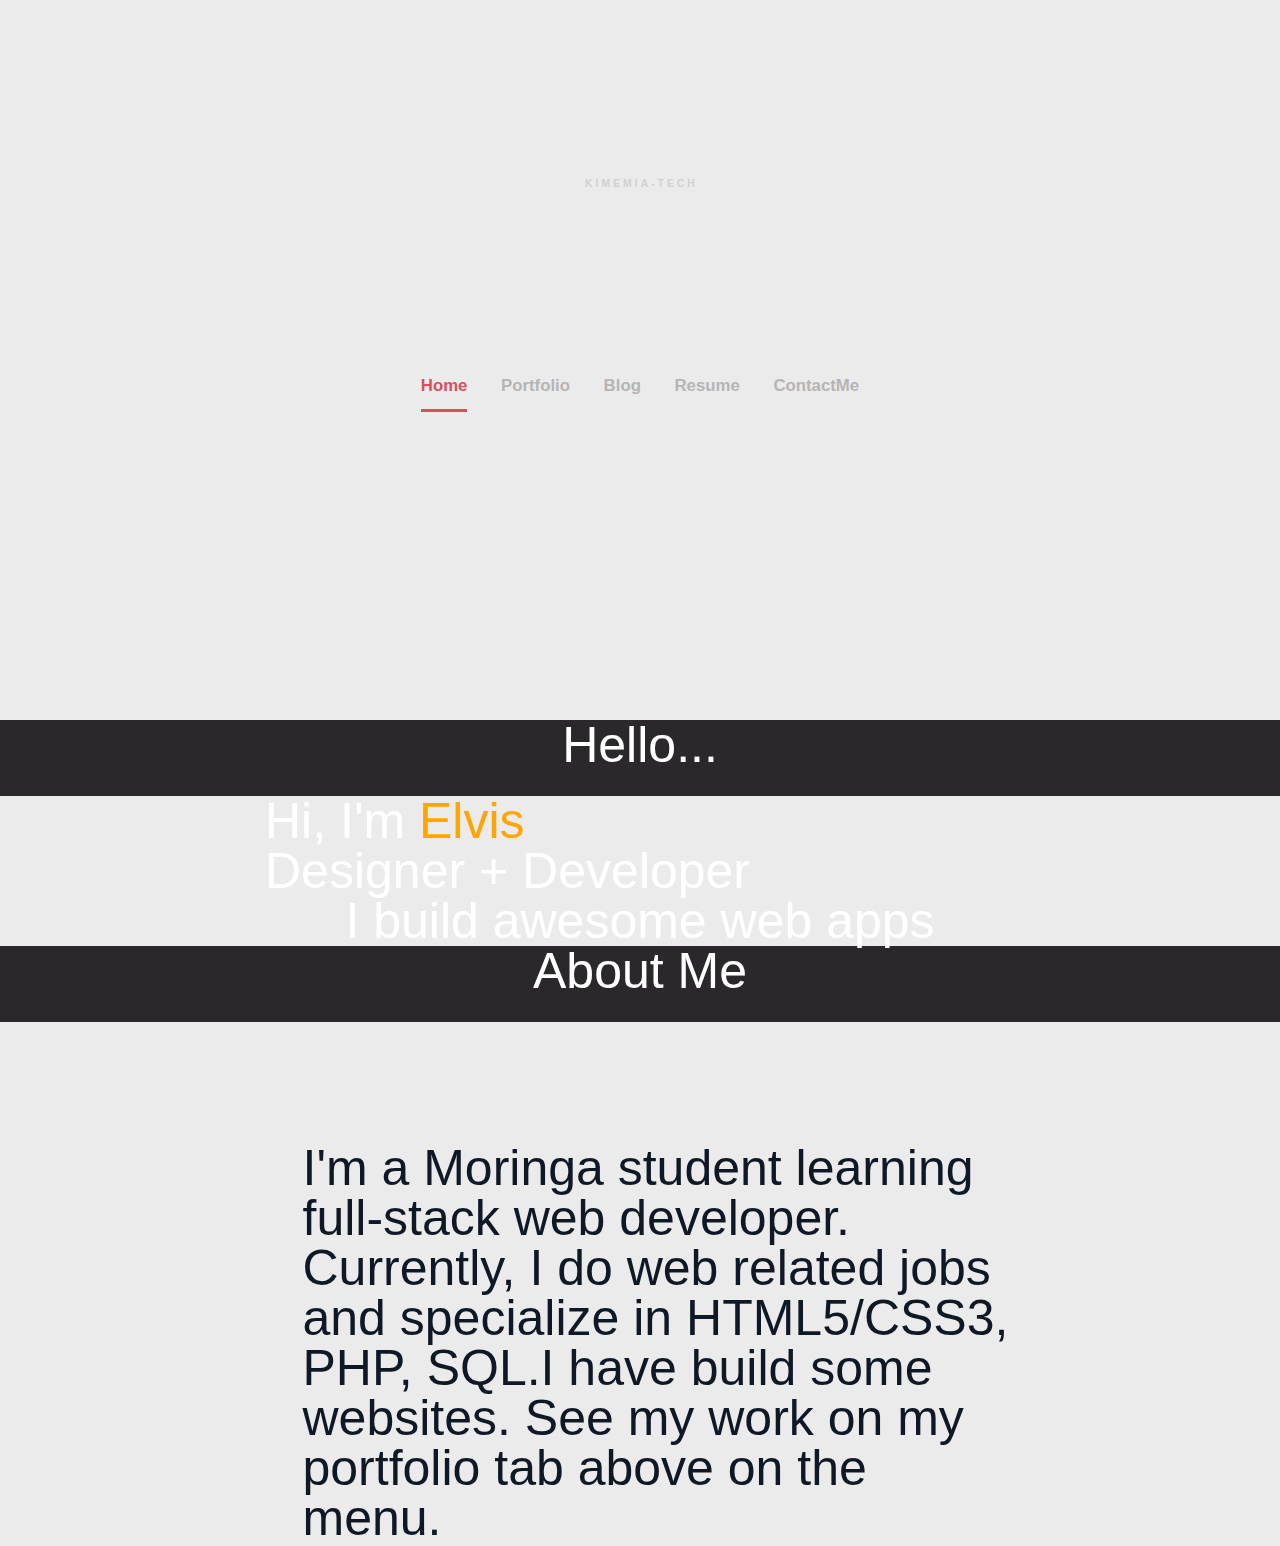
<file: index.html>
<!doctype html>
<html class="no-js" lang="en">
  <head>
    <meta charset="utf-8" />
    <meta http-equiv="x-ua-compatible" content="ie=edge">
    <meta name="viewport" content="width=device-width, initial-scale=1.0" />
    <title>Foundation | Welcome</title>
    <link rel="stylesheet" href="css/foundation.css" />
    <link rel="stylesheet" href="css/app.css" />
<!--    <link rel="stylesheet" href="css/main.css" />-->
    <link rel="stylesheet" type="text/css" href="css/normalize.css" />
    <link rel="stylesheet" type="text/css" href="css/demo.css" />
    <link rel="stylesheet" type="text/css" href="css/component.css" />
    <link rel="stylesheet" type="text/css" href="css/reset.css" />
    <link rel="stylesheet" type="text/css" href="css/style.css" />
    <link rel="stylesheet" type="text/css" href="css/about.css" />
    <link rel="stylesheet" type="text/css" href="scss/style.scss" />
  </head>
  <body>

			<section class="section section--menu" id="Shylock">
                
				<h2 class="section__title"> Kimemia-tech </h2>
				
				<nav class="menu menu--shylock">
					<ul class="menu__list">
						<li class="menu__item menu__item--current"><a href="#" class="menu__link">Home</a></li>
						<li class="menu__item"><a href="port.html" class="menu__link">Portfolio</a></li>
						<li class="menu__item"><a href="blog.html" class="menu__link">Blog</a></li>
						<li class="menu__item"><a href="cv.html" class="menu__link">Resume</a></li>
						<li class="menu__item"><a href="booking.html" class="menu__link">ContactMe</a></li>
					</ul>
				</nav>






			</section>



    <div class="section" id="about"><h1>Hello...</h1><hr></div>

              <div class="container">
      <div class="row">
        <div class="col-md-8">
          <div class="well">
          <h1> Hi, I'm <span class="blue">Elvis</span> </h1>
          <h1> Designer + Developer </h1>
          <h1 class="text-center"> I build awesome web apps </h1>
          </div>
       </div>
      </div>
      </div>



    <div class="section" id="about"><h1>About Me</h1><hr></div>



    <div class="container">
      <div class="row">
        <div class="col-md-8">
          <div class="well">
            <p><h4>I'm a Moringa student learning full-stack web developer. Currently, I do web related jobs and specialize in HTML5/CSS3, PHP, SQL.I have build some websites. See my work on my portfolio tab above on the menu.</h4></p>




      
      
      
      
      
      
      
      
       

    <script src="js/vendor/jquery.min.js"></script>
    <script src="js/vendor/what-input.min.js"></script>
    <script src="js/foundation.min.js"></script>
    <script src="js/classie.js"></script>
    <script src="js/clipboard.min.js"></script>
    <script src="js/modernizr.custom.js"></script>
    <script src="js/app.js"></script>
  </body>
</html>
</file>
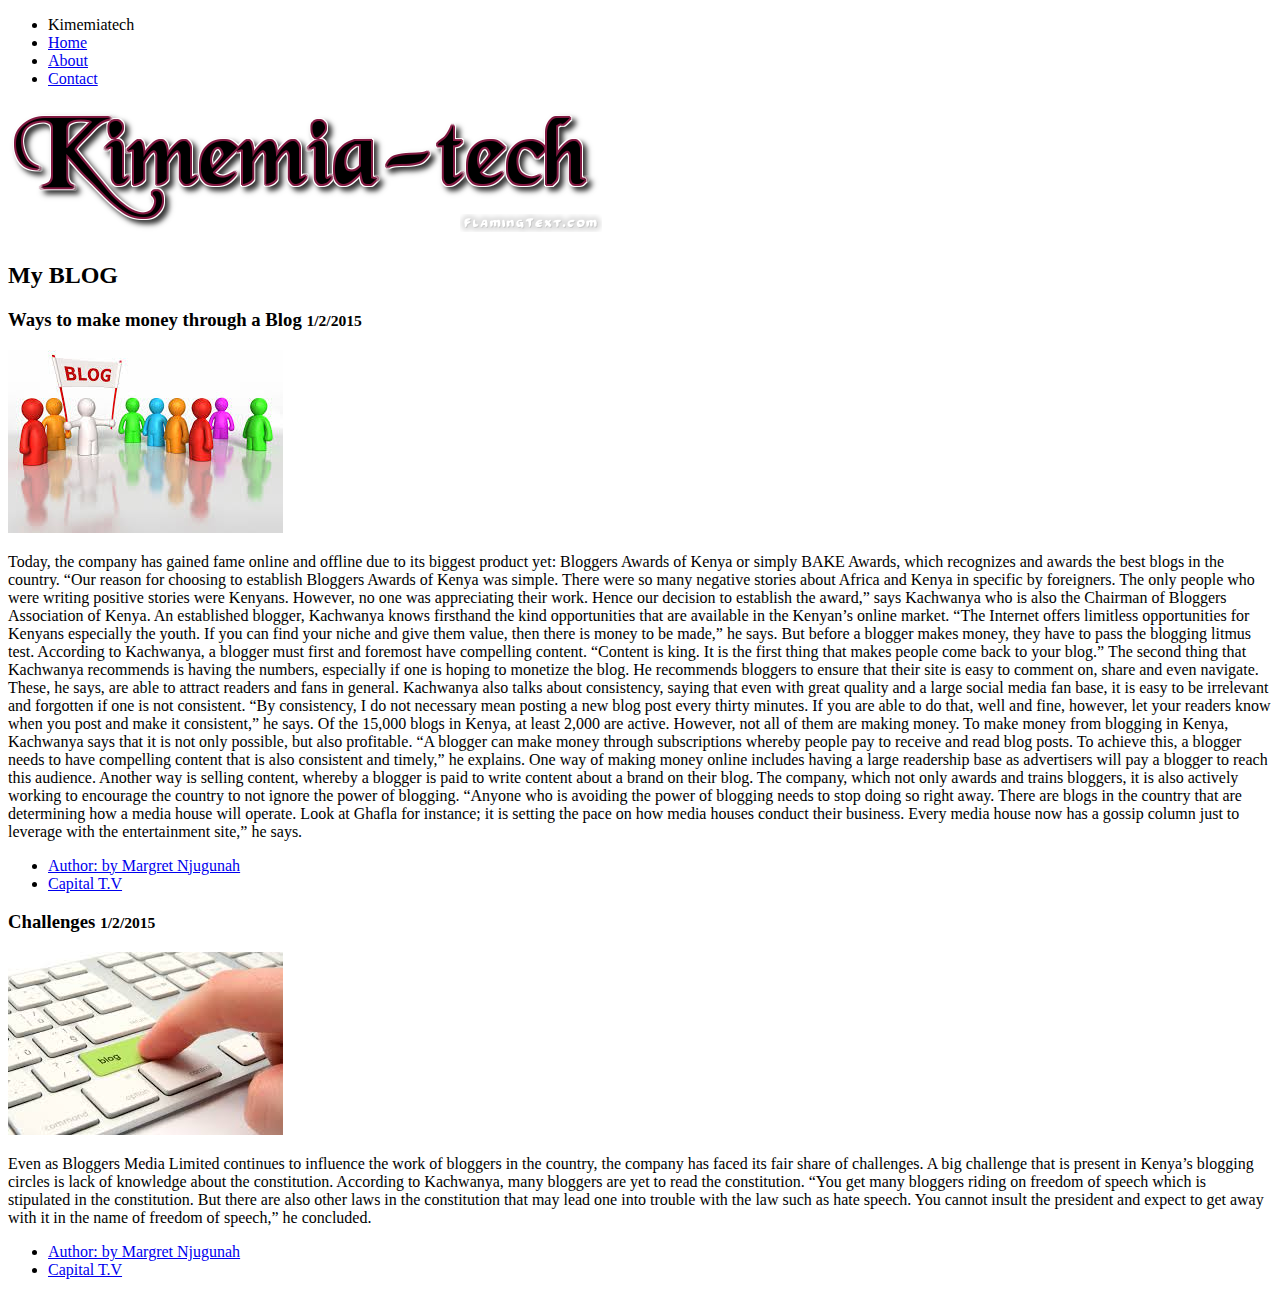
<file: blog.html>
<!doctype html>
<html class="no-js" lang="en">
<head>
<meta charset="utf-8"/>
<meta name="viewport" content="width=device-width, initial-scale=1.0"/>
<title> Kimemia Tech </title>
<link rel="stylesheet" href="http://dhbhdrzi4tiry.cloudfront.net/cdn/sites/foundation.min.css">
</head>
<body>

<div class="top-bar">
<div class="top-bar-left">
<ul class="menu">
<li class="menu-text"> Kimemiatech</li>
<li><a href="#home">Home</a></li>
<li><a href="#">About</a></li>
<li><a href="#">Contact</a></li>
</ul>
</div>
</div>

<div class="callout large primary" id ="home">
<div class="row column text-center">
<h1> <img class="thumbnail" src="/img/kim.png"> </h1>
<h2 class="subheader"> My BLOG </h2>
</div>
</div>

<div class="row medium-8 large-7 columns" id="about">
<div class="blog-post">
<h3> Ways to make money through a Blog <small>1/2/2015</small></h3>
<img class="thumbnail" src="/img/b1.jpg">
<p>
Today, the company has gained fame online and offline due to its biggest product yet: Bloggers Awards of Kenya or simply BAKE Awards, which recognizes and awards the best blogs in the country.
“Our reason for choosing to establish Bloggers Awards of Kenya was simple. There were so many negative stories about Africa and Kenya in specific by foreigners. The only people who were writing positive stories were Kenyans. However, no one was appreciating their work. Hence our decision to establish the award,” says Kachwanya who is also the Chairman of Bloggers Association of Kenya.
An established blogger, Kachwanya knows firsthand the kind opportunities that are available in the Kenyan’s online market.
“The Internet offers limitless opportunities for Kenyans especially the youth. If you can find your niche and give them value, then there is money to be made,” he says.
But before a blogger makes money, they have to pass the blogging litmus test.
According to Kachwanya, a blogger must first and foremost have compelling content. “Content is king. It is the first thing that makes people come back to your blog.”
The second thing that Kachwanya recommends is having the numbers, especially if one is hoping to monetize the blog. He recommends bloggers to ensure that their site is easy to comment on, share and even navigate. These, he says, are able to attract readers and fans in general.
Kachwanya also talks about consistency, saying that even with great quality and a large social media fan base, it is easy to be irrelevant and forgotten if one is not consistent. “By consistency, I do not necessary mean posting a new blog post every thirty minutes. If you are able to do that, well and fine, however, let your readers know when you post and make it consistent,” he says.
Of the 15,000 blogs in Kenya, at least 2,000 are active. However, not all of them are making money.
To make money from blogging in Kenya, Kachwanya says that it is not only possible, but also profitable.
“A blogger can make money through subscriptions whereby people pay to receive and read blog posts. To achieve this, a blogger needs to have compelling content that is also consistent and timely,” he explains.
One way of making money online includes having a large readership base as advertisers will pay a blogger to reach this audience. Another way is selling content, whereby a blogger is paid to write content about a brand on their blog.
 The company, which not only awards and trains bloggers, it is also actively working to encourage the country to not ignore the power of blogging.
“Anyone who is avoiding the power of blogging needs to stop doing so right away. There are blogs in the country that are determining how a media house will operate. Look at Ghafla for instance; it is setting the pace on how media houses conduct their business. Every media house now has a gossip column just to leverage with the entertainment site,” he says.



    </p>
<div class="callout">
<ul class="menu simple">
<li><a href="#">Author:  by Margret Njugunah</a></li>
<li><a href="#"> Capital T.V </a></li>
</ul>
</div>
</div>
<div class="blog-post">
<h3> Challenges <small>1/2/2015</small></h3>
<img class="thumbnail" src="/img/b2.jpg">
<p>
Even as Bloggers Media Limited continues to influence the work of bloggers in the country, the company has faced its fair share of challenges.
A big challenge that is present in Kenya’s blogging circles is lack of knowledge about the constitution. According to Kachwanya, many bloggers are yet to read the constitution. “You get many bloggers riding on freedom of speech which is stipulated in the constitution. But there are also other laws in the constitution that may lead one into trouble with the law such as hate speech. You cannot insult the president and expect to get away with it in the name of freedom of speech,” he concluded.




    </p>
<div class="callout">
<ul class="menu simple">
<li><a href="#">Author: by Margret Njugunah </a></li>
<li><a href="#"> Capital T.V </a></li>
</ul>
</div>
</div>


</div>





















<script src="https://code.jquery.com/jquery-2.1.4.min.js"></script>
<script src="http://dhbhdrzi4tiry.cloudfront.net/cdn/sites/foundation.js"></script>
<script>
      $(document).foundation();
    </script>
</body>
</html>
</file>
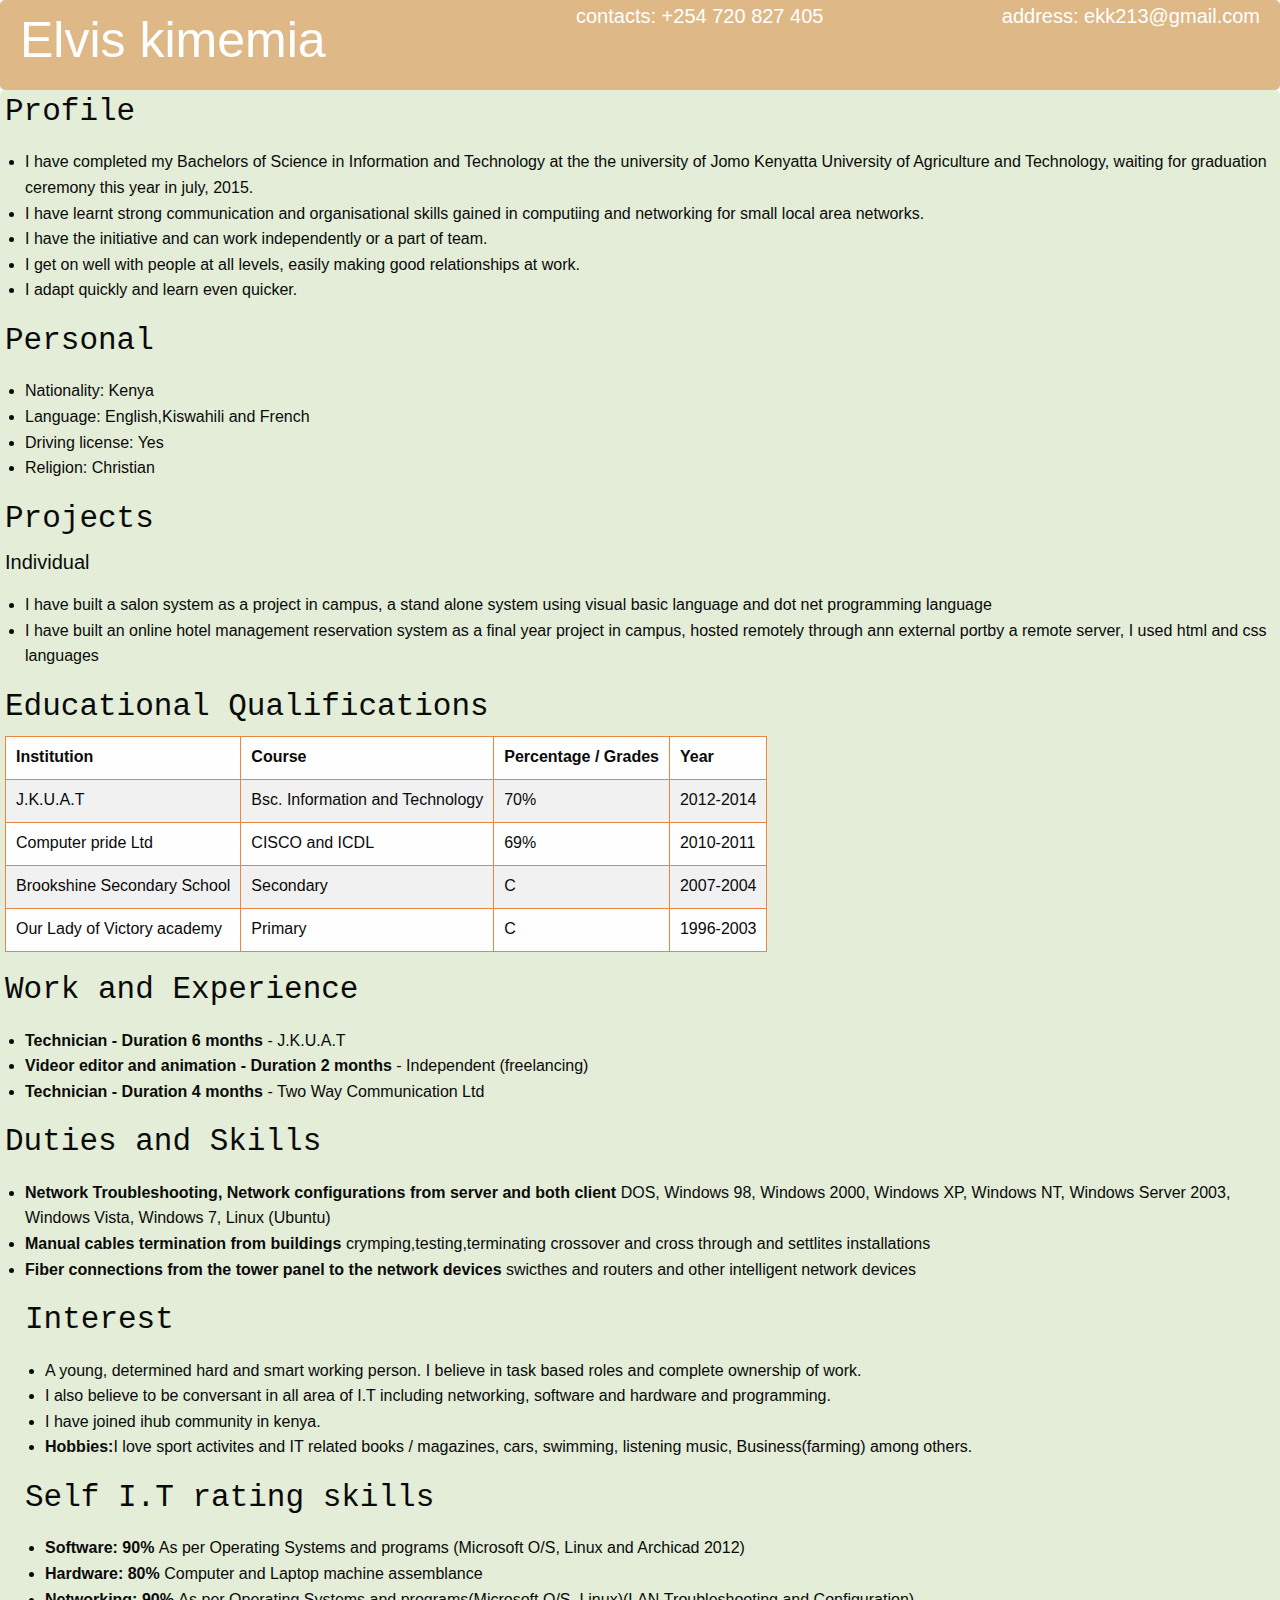
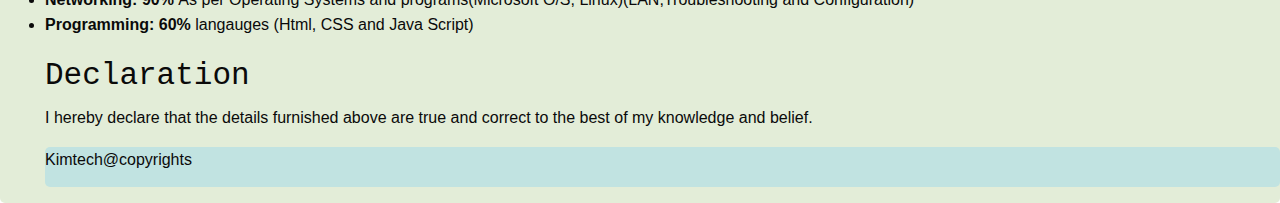
<file: cv.html>
<!DOCTYPE html>
<html>

  <head>
    <meta charset="utf-8" />
    <meta http-equiv="x-ua-compatible" content="ie=edge">
    <meta name="viewport" content="width=device-width, initial-scale=1.0" />

<link rel="stylesheet" href="css/foundation.css" />
    <link rel="stylesheet" href="css/app.css"   />
    <link rel="stylesheet" href="css/cv.css"/>
    <title>  My Ciriculum Vitae   </title>
    </head>



     <body>
<div id="header">
<p id="name"> Elvis kimemia </p>
         <a href="mailto:ekk213@gmail.com" target="_blank"><p id="email">address: ekk213@gmail.com</p></a>
         <p id="contact"> contacts: +254 720 827 405 </p> </div>

     <div class="right">
            <h3> Profile </h3>
            <p>
            <ul>
                <li> I have completed my Bachelors of Science in Information and Technology at the the university of Jomo Kenyatta University of Agriculture and Technology, waiting for graduation ceremony this year in july, 2015. </li>
                <li> I have learnt strong communication and organisational skills gained in computiing and networking for small local area networks. </li>
                <li> I have the initiative and can work independently or a part of team. </li>
                <li> I get on well with people at all levels, easily making good relationships at work. </li>
                <li> I adapt quickly and learn even quicker. </li></ul>
         </p>
    <h3> Personal </h3>
         <p>
            <ul>
                <li> Nationality:   Kenya </li>
                <li> Language:  English,Kiswahili and French </li>
                <li> Driving license: Yes </li>
                <li> Religion: Christian </li>
            </ul>
         </p>

    <h3> Projects </h3>
        <h5> Individual </h5>
         <p>
            <ul>
                <li> I have built a salon system as a project in campus, a stand alone system using visual basic language and dot net programming language </li>
                <li> I have built an online hotel management reservation system as a final year project in campus, hosted remotely through ann external portby a remote server, I used html and css languages </li>
            </ul>
         </p>

 <h3>Educational Qualifications</h3>
            <table>
                <tr id="heading">
                    <td>Institution</td>
                    <td>Course</td>
                    <td>Percentage / Grades</td>
                    <td>Year</td>
                </tr>
                <tr>
                    <td>J.K.U.A.T</td>
                    <td>Bsc. Information and Technology </td>
                    <td>70%</td>
                    <td>2012-2014</td>
                </tr>
                <tr>
                    <td> Computer pride Ltd </td>
                    <td> CISCO and ICDL </td>
                    <td> 69% </td>
                    <td> 2010-2011 </td>
                </tr>
                <tr>
                    <td> Brookshine Secondary School</td>
                    <td> Secondary</td>
                    <td> C </td>
                    <td> 2007-2004 </td>
                </tr>
                <tr>
                    <td> Our Lady of Victory academy </td>
                    <td> Primary </td>
                    <td> C </td>
                    <td> 1996-2003 </td>
                </tr>

            </table>


            <h3> Work and Experience </h3>
            <p>
            <ul>
                <li>
                <span id="course-name"> Technician - Duration 6 months </span> - J.K.U.A.T </li>
                <li>
                <span id="course-name"> Videor editor and animation - Duration 2 months </span> - Independent (freelancing)</li>
                <li>
                <span id="course-name"> Technician - Duration 4 months </span>  - Two Way Communication Ltd </li>

            </ul>
            <h3> Duties and Skills</h3>
            <p>
            <ul>
                <li>
                <span id="course-name"> Network Troubleshooting, Network configurations from server and both client </span> DOS, Windows 98, Windows 2000, Windows XP, Windows NT, Windows Server 2003, Windows Vista, Windows 7, Linux (Ubuntu)</li>
                <li>
                <span id="course-name"> Manual cables termination from buildings</span> crymping,testing,terminating crossover and cross through and settlites installations </li>
                <li>
                <span id="course-name"> Fiber connections from the tower panel to the network devices </span> swicthes and routers and other intelligent network devices </li>
            </p>

            <h3> Interest </h3>
            <p>
            <ul>
                <li>
                A young, determined hard and smart working person. I believe in task based roles and complete ownership of work.
                </li>
                <li>
                I also believe to be conversant in all area of I.T including networking, software and hardware and programming.
                </li>
                <li>
                I have joined ihub community in kenya.
                </li>
                <li>
                <span id="course-name">Hobbies:</span>I love sport activites and IT related books / magazines, cars, swimming, listening music, Business(farming)  among others.</li> </ul>
            </p>
            <h3> Self I.T rating skills </h3>
            <p>
            <ul>
                <li>
                <span id="course-name"> Software:    90%     </span>As per Operating Systems and programs (Microsoft O/S, Linux and Archicad 2012)</li>
                  <li>
                <span id="course-name"> Hardware:    80%     </span> Computer and Laptop machine assemblance </li>
                  <li>
                <span id="course-name"> Networking:    90%     </span> As per Operating Systems and programs(Microsoft O/S, Linux)(LAN,Troubleshooting and Configuration)</li>
                  <li>
                <span id="course-name"> Programming:    60%     </span> langauges (Html, CSS and Java Script)</li>

            </p>
            <h3>Declaration</h3>
            <p>
            I hereby declare that the details furnished above are true and correct to the best of my knowledge and belief.</p>

     <div id="footer">  Kimtech@copyrights   </div>




    <script src="js/vendor/jquery.min.js"></script>
    <script src="js/vendor/what-input.min.js"></script>
    <script src="js/foundation.min.js"></script>
    <script src="js/app.js"></script>
  </body>
</html>
</file>
<file: css/app.css>
.menu {
	line-height: 1;
	margin: 0 auto 3em;
}

.menu__list {
	position: relative;
	display: -webkit-flex;
	display: flex;
	-webkit-flex-wrap: wrap;
	flex-wrap: wrap;
	margin: 0;
	padding: 0;
	list-style: none;
}

.menu__item {
	display: block;
	margin: 1em 0;
}
.menu__link {
	font-size: 1.05em;
	font-weight: bold;
	display: block;
	padding: 1em;
	cursor: pointer;
	-webkit-user-select: none;
	-moz-user-select: none;
	-ms-user-select: none;
	user-select: none;
	-webkit-touch-callout: none;
	-khtml-user-select: none;
	-webkit-tap-highlight-color: rgba(0, 0, 0, 0);
}

.menu__link:hover,
.menu__link:focus {
	outline: none;
}

.menu--prospero .menu__link {
	position: relative;
	display: block;
	margin: 0 1.5em;
	padding: 0.75em 0;
	text-align: center;
	color: #b5b5b5;
	transition: color 0.3s;
}

.menu--prospero .menu__link:hover,
.menu--prospero .menu__link:focus {
	color: #929292;
}

.menu--prospero .menu__item--current .menu__link {
	color: #d94f5c;
}

.menu--prospero .menu__link::before {
	content: '';
	position: absolute;
	left: 0;
	bottom: 0;
	width: 100%;
	height: 4px;
	background: #d94f5c;
	transform: scale3d(0, 1, 1);
	transition: transform 0.1s;
}

.menu--prospero .menu__item--current .menu__link::before {
	transform: scale3d(1, 1, 1);
	transition-timing-function: cubic-bezier(0.4, 0, 0.2, 1);
	transition-duration: 0.3s;
}
</file>
<file: css/main.css>
*{margin: 0}
.menu {
    background-color: orange;
    height: 100px;
    width: 100%;
   
    
}
nav .kim{
    font-family: cursive;
    font-size: 5em;

    margin-left: 80px;
    margin-right: 20px;
    margin-top: 40px;
    margin-bottom: 40px;
    color: brown;
}
nav .right {
    float: right;
    margin-left: 10px;
    margin-right: 10px;
    
    font-family: monospace;
    font-weight: 100px;
    font-size: 2em;
    color: bisque;
}
nav .left{
    float: left;
    margin-left: 10px;
    margin-right: 10px;
    font-family: monospace;
    font-weight: 100px;
    font-size: 2em;
    color: bisque;   
    
}

.home{
    height: 600px;
    width: 100%;
    background-image: url(images/pc.jpg);
    background-size: cover;
   
}
.home #home{
    text-align: center;
    font-family: sans-serif;
    font-size: 2em;
    color: orange;
   
}

.about #about{
    height: 300px;
    width: 100%;
    background-color: orange;
    text-align: center;
    font-family: sans-serif;
    color: bisque;
}
.about #about p{
    text-align: center;
    font-family: monospace;
    font-size: 2em;
    color: brown;
}

.gallery{
    height: 400px;
    width: 100%;
    background-color: brown;
    text-align: center;
    font-family: sans-serif;
    font-size: 2em;
    color: bisque;
}
.gallery img{
    height: 200px;
    width: 200px;
       
}
.gallery img:nth-of-type(1){
    left: 100px;
    top: 400px;
    -webkit-transform: rotate(5deg);
    -moz-transform: rotate(5deg);
    -o-transform: rotate(5deg);
    transform: rotate(5deg);
     
}
.gallery img:nth-of-type(2){
    left: 350px;
    top: 400px;
    -webkit-transform: rotate(-10deg);
    -moz-transform: rotate(-10deg);
    -o-transform: rotate(-10deg);
    transform: rotate(-10deg);
     
}
.gallery img:nth-of-type(3){
    left: 350px;
    bottom: 150px;
    -webkit-transform: rotate(7deg);
    -moz-transform: rotate(7deg);
    -o-transform: rotate(7deg);
    transform: rotate(7deg);
     
}
.gallery img:nth-of-type(4){
    left: 450px;
    top: -50px;
    -webkit-transform: rotate(-3deg);
    -moz-transform: rotate(-3deg);
    -o-transform: rotate(-3deg);
    transform: rotate(-3deg);
     
}

.gallery img:hover {
    -webkit-transform: scale(1.5);
    -moz-transform: scale(1.5);
    -o-transform: scale(1.5);
    transform: scale(1.5);
    z-index: 10;
}

.gallery img:hover {
    -webkit-transform: rotate(380deg) scale(1.5);
    -moz-transform: rotate(380deg) scale(1.5);
    -o-transform: rotate(380deg) scale(1.5);
    transform: rotate(380deg) scale(1.5);
    z-index: 10;
}

.gallery img {
    -webkit-transition: all 0.5s ease-out;
    -moz-transition: all 0.5s ease-out;
    -o-transition: all 0.5s ease-out;
    transition: all 0.5s ease-out;
}
.gallery img {
    -webkit-transition: all 0.5s ease-out;
    -moz-transition: all 0.5s ease-out;
    -o-transition: all 0.5s ease-out;
    transition: all 0.5s ease-out;
    padding: 10px 10px 30px 10px;
    background: orange;
    border: solid 1px orange;
}


.contact {
    align-content: center;
    text-align: center;
}
.contact img{
    margin-left: 20px;
    margin-left: 20px;
    padding-left: 10px;
    padding-right: 10px;
}
</file>
<file: css/demo.css>
@font-face {
	font-family: 'codropsicons';
	font-weight: normal;
	font-style: normal;
	src: url('../fonts/codropsicons/codropsicons.eot');
	src: url('../fonts/codropsicons/codropsicons.eot?#iefix') format('embedded-opentype'), url('../fonts/codropsicons/codropsicons.woff') format('woff'), url('../fonts/codropsicons/codropsicons.ttf') format('truetype'), url('../fonts/codropsicons/codropsicons.svg#codropsicons') format('svg');
}

*,
*:after,
*:before {
	-webkit-box-sizing: border-box;
	box-sizing: border-box;
}

.clearfix:before,
.clearfix:after {
	content: '';
	display: table;
}

.clearfix:after {
	clear: both;
}

body {
	font-family: 'Avenir Next', Avenir, 'Helvetica Neue', 'Lato', 'Segoe UI', Helvetica, Arial, sans-serif;
	color: #444;
	background: #fff;
	-webkit-font-smoothing: antialiased;
	-moz-osx-font-smoothing: grayscale;
}

a {
	text-decoration: none;
	color: #4e3c3e;
	outline: none;
}

a:hover,
a:focus {
	color: #f48b95;
}

.hidden {
	position: absolute;
	overflow: hidden;
	width: 0;
	height: 0;
	pointer-events: none;
}

.info {
	font-size: 0.85em;
	font-weight: bold;
	line-height: 36px;
	margin: 5em 0 0;
	color: #9c9898;
}

.link-copy {
	position: absolute;
	top: 2em;
	right: 2em;
	width: 20px;
	height: 20px;
	cursor: pointer;
	background: url(../img/link.svg) no-repeat center center;
	background-size: cover;
}

.link-copy::after {
	content: 'Click to copy direct link';
	font-size: 0.85em;
	font-weight: bold;
	position: absolute;
	right: 100%;
	margin: 0 1em 0 0;
	white-space: nowrap;
	pointer-events: none;
	opacity: 0;
	color: #ddd;
	-webkit-transform: translate3d(10px, 0, 0);
	transform: translate3d(10px, 0, 0);
	-webkit-transition: -webkit-transform 0.3s, opacity 0.3s;
	transition: transform 0.3s, opacity 0.3s;
}

.link-copy:hover::after {
	opacity: 1;
	-webkit-transform: translate3d(0, 0, 0);
	transform: translate3d(0, 0, 0);
}

.link-copy::before {
	content: '';
	position: absolute;
	top: 50%;
	left: 50%;
	width: 50px;
	height: 50px;
	margin: -25px 0 0 -25px;
	opacity: 0;
	border-radius: 50%;
	background: #d94f5c;
}

.link-copy--animate::before {
	-webkit-animation: pulse 0.3s;
	animation: pulse 0.3s;
}

@-webkit-keyframes pulse {
	from {
		opacity: 1;
		-webkit-transform: scale3d(0, 0, 1);
		transform: scale3d(0, 0, 1);
	}

	to {
		opacity: 0;
		-webkit-transform: scale3d(1, 1, 1);
		transform: scale3d(1, 1, 1);
	}

}

@keyframes pulse {
	from {
		opacity: 1;
		-webkit-transform: scale3d(0, 0, 1);
		transform: scale3d(0, 0, 1);
	}

	to {
		opacity: 0;
		transform: scale3d(1, 1, 1);
		webkit-transform: scale3d(1, 1, 1);
	}

}

.github-corner:hover .octo-arm {
	animation: octocat-wave 560ms ease-in-out;
}

@keyframes octocat-wave {
	0%,
	100% {
		transform: rotate(0);
	}

	20%,
	60% {
		transform: rotate(-25deg);
	}

	40%,
	80% {
		transform: rotate(10deg);
	}

}

@media (max-width:500px) {
	.github-corner:hover .octo-arm {
		animation: none;
	}

	.github-corner .octo-arm {
		animation: octocat-wave 560ms ease-in-out;
	}

}

/* Content */
.content {
	padding: 3em 0;
}

.section {
	display: -webkit-flex;
	display: flex;
	-webkit-flex-direction: column;
	flex-direction: column;
	-webkit-justify-content: center;
	justify-content: center;
	-webkit-align-items: center;
	align-items: center;
}

.section:nth-of-type(odd):not(:first-child) {
	color: #fff;
	background: #2a282b;
}

.section--menu {
	position: relative;
	overflow: hidden;
	min-height: 80vh;
	padding: 2em 0 8em;
}

.break {
	padding: 3em 0;
	text-align: center;
	background: #d94f5c;
}

.section__title {
	font-size: 0.65em;
	font-weight: 700;
	-webkit-flex: none;
	flex: none;
	margin: 3em 0 15em;
	text-indent: 3px;
	letter-spacing: 3px;
	text-transform: uppercase;
	color: #d1d1d1;
}

.break__title {
	font-size: 1.85em;
	font-weight: normal;
	margin: 0;
	color: #fff;
}

.section--intro {
	font-size: 2em;
	position: relative;
	min-height: 100vh;
	text-align: center;
	color: #fff;
}

.section--intro p {
	max-width: 1000px;
	margin: 0 auto;
	padding: 1em;
}

/* Header */
.codrops-header {
	position: relative;
	height: 100vh;
	min-height: 600px;
	padding: 0em 1em 4em;
	text-align: center;
	color: #fff;
	background: #d94f5c url(../img/mouse.svg) no-repeat left 50% bottom 40px;
}

.codrops-header h1 {
	font-size: 3.25em;
	font-weight: 700;
	line-height: 1;
	position: relative;
	z-index: 10;
	margin: 0.5em 0 0;
	letter-spacing: -1px;
}

.codrops-header h1 span {
	font-size: 50%;
	font-weight: normal;
	display: block;
	margin: 0.5em 0;
	letter-spacing: 0;
	color: #f48b95;
}

/* Top Navigation Style */
.codrops-links {
	position: relative;
	display: inline-block;
	text-align: center;
	white-space: nowrap;
}

.codrops-links::after {
	content: '';
	position: absolute;
	top: 0;
	left: 50%;
	width: 1px;
	height: 100%;
	background: #c14954;
	-webkit-transform: rotate3d(0, 0, 1, 22.5deg);
	transform: rotate3d(0, 0, 1, 22.5deg);
}

.codrops-icon {
	display: inline-block;
	width: 1.5em;
	margin: 0.5em;
	padding: 0em 0;
	text-decoration: none;
}

.codrops-icon span {
	display: none;
}

.codrops-icon:before {
	font-family: 'codropsicons';
	font-weight: normal;
	font-style: normal;
	font-variant: normal;
	line-height: 1;
	margin: 0 5px;
	text-transform: none;
	-webkit-font-smoothing: antialiased;
	speak: none;
}

.codrops-icon--drop:before {
	content: '\e001';
}

.codrops-icon--prev:before {
	content: '\e004';
}

/* Demo links */
.codrops-demos {
	margin: 2em 0 0;
}

.codrops-demos a {
	display: inline-block;
	margin: 0 0.5em;
}

.codrops-demos a.current-demo {
	color: #333;
}

/* Related demos */
.content--related {
	font-weight: bold;
	padding: 10em 1em;
	text-align: center;
	background: #d94f5c;
}

.content__wrap--related {
	max-width: 800px;
	margin: 0 auto;
}

.media-item {
	display: inline-block;
	padding: 1em;
	vertical-align: top;
	-webkit-transition: color 0.3s;
	transition: color 0.3s;
}

.media-item__img {
	max-width: 100%;
	opacity: 0.6;
	-webkit-transition: opacity 0.3s;
	transition: opacity 0.3s;
}

.media-item:hover .media-item__img,
.media-item:focus .media-item__img {
	opacity: 1;
}

.media-item__title {
	font-size: 1em;
	margin: 0;
	padding: 0.5em;
}

@media screen and (max-width:50em) {
	.section--intro {
		font-size: 1em;
	}

}
</file>
<file: css/component.css>
/* Common styles for all menus */
.menu {
	line-height: 1;
	margin: 0 auto 3em;
}

.menu__list {
	position: relative;
	display: -webkit-flex;
	display: flex;
	-webkit-flex-wrap: wrap;
	flex-wrap: wrap;
	margin: 0;
	padding: 0;
	list-style: none;
}

.menu__item {
	display: block;
	margin: 1em 0;
}

.menu__link {
	font-size: 1.05em;
	font-weight: bold;
	display: block;
	padding: 1em;
	cursor: pointer;
	-webkit-user-select: none;
	-moz-user-select: none;
	-ms-user-select: none;
	user-select: none;
	-webkit-touch-callout: none;
	-khtml-user-select: none;
	-webkit-tap-highlight-color: rgba(0, 0, 0, 0);
}

.menu__link:hover,
.menu__link:focus {
	outline: none;
}

/* Individual styles */

/* Alonso */
.menu--alonso .menu__item {
	margin: 0;
}

.menu--alonso .menu__link {
	width: 120px;
	height: 3em;
	text-align: center;
	color: #b5b5b5;
	-webkit-transition: color 0.3s;
	transition: color 0.3s;
}

.menu--alonso .menu__link:hover,
.menu--alonso .menu__link:focus {
	color: #929292;
}

.menu--alonso .menu__item--current .menu__link {
	color: #d94f5c;
	-webkit-transition: color 0.5s;
	transition: color 0.5s;
}

.menu--alonso .menu__line {
	position: absolute;
	top: 100%;
	left: 0;
	width: 120px;
	height: 2px;
	pointer-events: none;
	border: 1px solid #fff;
	border-width: 0 45px;
	background: #d94f5c;
	-webkit-transition: -webkit-transform 0.5s;
	transition: transform 0.5s;
	-webkit-transition-timing-function: cubic-bezier(1, 0.01, 0, 1);
	-webkit-transition-timing-function: cubic-bezier(1, 0.01, 0, 1.22);
	transition-timing-function: cubic-bezier(1, 0.01, 0, 1.22);
}

.menu--alonso .menu__item:nth-child(1).menu__item--current ~ .menu__line {
	-webkit-transform: translate3d(0, 0, 0);
	transform: translate3d(0, 0, 0);
}

.menu--alonso .menu__item:nth-child(2).menu__item--current ~ .menu__line {
	-webkit-transform: translate3d(100%, 0, 0);
	transform: translate3d(100%, 0, 0);
}

.menu--alonso .menu__item:nth-child(3).menu__item--current ~ .menu__line {
	-webkit-transform: translate3d(200%, 0, 0);
	transform: translate3d(200%, 0, 0);
}

.menu--alonso .menu__item:nth-child(4).menu__item--current ~ .menu__line {
	-webkit-transform: translate3d(300%, 0, 0);
	transform: translate3d(300%, 0, 0);
}

.menu--alonso .menu__item:nth-child(5).menu__item--current ~ .menu__line {
	-webkit-transform: translate3d(400%, 0, 0);
	transform: translate3d(400%, 0, 0);
}

@media screen and (max-width:55em) {
	.menu--alonso .menu__line {
		top: 3em;
	}

	.menu--alonso .menu__item:nth-child(1).menu__item--current ~ .menu__line {
		-webkit-transform: translate3d(0, 0, 0);
		transform: translate3d(0, 0, 0);
	}

	.menu--alonso .menu__item:nth-child(2).menu__item--current ~ .menu__line {
		-webkit-transform: translate3d(0, 3em, 0);
		transform: translate3d(0, 3em, 0);
	}

	.menu--alonso .menu__item:nth-child(3).menu__item--current ~ .menu__line {
		-webkit-transform: translate3d(0, 6em, 0);
		transform: translate3d(0, 6em, 0);
	}

	.menu--alonso .menu__item:nth-child(4).menu__item--current ~ .menu__line {
		-webkit-transform: translate3d(0, 9em, 0);
		transform: translate3d(0, 9em, 0);
	}

	.menu--alonso .menu__item:nth-child(5).menu__item--current ~ .menu__line {
		-webkit-transform: translate3d(0, 12em, 0);
		transform: translate3d(0, 12em, 0);
	}
}

/* Sebastian */
.menu--sebastian .menu__link {
	position: relative;
	display: block;
	margin: 0 1em;
	text-align: center;
	color: #929292;
	-webkit-transition: color 0.4s;
	transition: color 0.4s;
}

.menu--sebastian .menu__link:hover,
.menu--sebastian .menu__link:focus {
	color: #fff;
}

.menu--sebastian .menu__item--current .menu__link {
	color: #d94f5c;
}

.menu--sebastian .menu__link::before,
.menu--sebastian .menu__link::after {
	content: '';
	position: absolute;
	left: 0;
	width: 100%;
	height: 2px;
	background: #d94f5c;
	-webkit-transform: scale3d(0, 1, 1);
	transform: scale3d(0, 1, 1);
	-webkit-transition: -webkit-transform 0.2s;
	transition: transform 0.2s;
}

.menu--sebastian .menu__link::before {
	top: 0;
	-webkit-transform-origin: 0 50%;
	transform-origin: 0 50%;
}

.menu--sebastian .menu__link::after {
	bottom: 0;
	-webkit-transform-origin: 100% 50%;
	transform-origin: 100% 50%;
}

.menu--sebastian .menu__item--current .menu__link::before,
.menu--sebastian .menu__item--current .menu__link::after {
	-webkit-transform: scale3d(1, 1, 1);
	transform: scale3d(1, 1, 1);
	-webkit-transition-timing-function: cubic-bezier(0.22, 0.61, 0.36, 1);
	transition-timing-function: cubic-bezier(0.22, 0.61, 0.36, 1);
	-webkit-transition-duration: 0.4s;
	transition-duration: 0.4s;
}

/* Prospero */
.menu--prospero .menu__link {
	position: relative;
	display: block;
	margin: 0 1.5em;
	padding: 0.75em 0;
	text-align: center;
	color: #b5b5b5;
	-webkit-transition: color 0.3s;
	transition: color 0.3s;
}

.menu--prospero .menu__link:hover,
.menu--prospero .menu__link:focus {
	color: #929292;
}

.menu--prospero .menu__item--current .menu__link {
	color: #d94f5c;
}

.menu--prospero .menu__link::before {
	content: '';
	position: absolute;
	bottom: 0;
	left: 0;
	width: 100%;
	height: 4px;
	background: #d94f5c;
	-webkit-transform: scale3d(0, 1, 1);
	transform: scale3d(0, 1, 1);
	-webkit-transition: -webkit-transform 0.1s;
	transition: transform 0.1s;
}

.menu--prospero .menu__item--current .menu__link::before {
	-webkit-transform: scale3d(1, 1, 1);
	transform: scale3d(1, 1, 1);
	-webkit-transition-timing-function: cubic-bezier(0.4, 0, 0.2, 1);
	transition-timing-function: cubic-bezier(0.4, 0, 0.2, 1);
	-webkit-transition-duration: 0.3s;
	transition-duration: 0.3s;
}

/* Viola */
.menu--viola .menu__item {
	position: relative;
	margin: 0 1em;
}

.menu--viola .menu__link {
	position: relative;
	display: block;
	text-align: center;
	color: #929292;
	-webkit-transition: color 0.4s;
	transition: color 0.4s;
}

.menu--viola .menu__link:hover,
.menu--viola .menu__link:focus {
	color: #fff;
}

.menu--viola .menu__item--current .menu__link {
	color: #d94f5c;
}

.menu--viola .menu__item::before,
.menu--viola .menu__item::after,
.menu--viola .menu__link::before,
.menu--viola .menu__link::after {
	content: '';
	position: absolute;
	background: #d94f5c;
	-webkit-transition: -webkit-transform 0.2s;
	transition: transform 0.2s;
}

.menu--viola .menu__item::before,
.menu--viola .menu__item::after {
	top: 0;
	width: 2px;
	height: 100%;
	-webkit-transform: scale3d(1, 0, 1);
	transform: scale3d(1, 0, 1);
}

.menu--viola .menu__item::before {
	left: 0;
	-webkit-transform-origin: 50% 100%;
	transform-origin: 50% 100%;
}

.menu--viola .menu__item::after {
	right: 0;
	-webkit-transform-origin: 50% 0%;
	transform-origin: 50% 0%;
}

.menu--viola .menu__link::before,
.menu--viola .menu__link::after {
	left: 0;
	width: 100%;
	height: 2px;
	-webkit-transform: scale3d(0, 1, 1);
	transform: scale3d(0, 1, 1);
}

.menu--viola .menu__link::before {
	top: 0;
	-webkit-transform-origin: 0 50%;
	transform-origin: 0 50%;
}

.menu--viola .menu__link::after {
	bottom: 0;
	-webkit-transform-origin: 100% 50%;
	transform-origin: 100% 50%;
}

.menu--viola .menu__item--current::before,
.menu--viola .menu__item--current::after,
.menu--viola .menu__item--current .menu__link::before,
.menu--viola .menu__item--current .menu__link::after {
	-webkit-transform: scale3d(1, 1, 1);
	transform: scale3d(1, 1, 1);
	-webkit-transition-timing-function: cubic-bezier(0.4, 0, 0.2, 1);
	transition-timing-function: cubic-bezier(0.4, 0, 0.2, 1);
	-webkit-transition-duration: 0.4s;
	transition-duration: 0.4s;
}

/* Antonio */
.menu--antonio .menu__item {
	position: relative;
	margin: 1em;
}

.menu--antonio .menu__link {
	position: relative;
	display: block;
	min-width: 110px;
	text-align: center;
	color: #b5b5b5;
	-webkit-transition: color 0.2s;
	transition: color 0.2s;
}

.menu--antonio .menu__link:hover,
.menu--antonio .menu__link:focus {
	color: #929292;
}

.menu--antonio .menu__item--current .menu__link {
	color: #d94f5c;
	-webkit-transition-duration: 0.4s;
	transition-duration: 0.4s;
}

.menu--antonio .menu__item::before,
.menu--antonio .menu__item::after,
.menu--antonio .menu__link::before,
.menu--antonio .menu__link::after {
	content: '';
	position: absolute;
	background: #d94f5c;
	-webkit-transition: -webkit-transform 0.2s;
	transition: transform 0.2s;
}

.menu--antonio .menu__item::before,
.menu--antonio .menu__item::after {
	top: 0;
	width: 4px;
	height: 100%;
	-webkit-transform: scale3d(1, 0, 1);
	transform: scale3d(1, 0, 1);
}

.menu--antonio .menu__item::before {
	left: 0;
	-webkit-transform-origin: 50% 100%;
	transform-origin: 50% 100%;
}

.menu--antonio .menu__item::after {
	right: 0;
	-webkit-transform-origin: 50% 0%;
	transform-origin: 50% 0%;
}

.menu--antonio .menu__link::before,
.menu--antonio .menu__link::after {
	left: 0;
	width: 100%;
	height: 4px;
	-webkit-transform: scale3d(0, 1, 1);
	transform: scale3d(0, 1, 1);
}

.menu--antonio .menu__link::before {
	top: 0;
	-webkit-transform-origin: 0 50%;
	transform-origin: 0 50%;
}

.menu--antonio .menu__link::after {
	bottom: 0;
	-webkit-transform-origin: 100% 50%;
	transform-origin: 100% 50%;
}

.menu--antonio .menu__item--current::before,
.menu--antonio .menu__item--current::after,
.menu--antonio .menu__item--current .menu__link::before,
.menu--antonio .menu__item--current .menu__link::after {
	-webkit-transform: scale3d(1, 1, 1);
	transform: scale3d(1, 1, 1);
	-webkit-transition-timing-function: cubic-bezier(0.4, 0, 0.2, 1);
	transition-timing-function: cubic-bezier(0.4, 0, 0.2, 1);
	-webkit-transition-duration: 0.4s;
	transition-duration: 0.4s;
}

.menu--antonio .menu__item--current::after {
	-webkit-transition-delay: 0s;
	transition-delay: 0s;
}

.menu--antonio .menu__item--current .menu__link::before {
	-webkit-transition-delay: 0.2s;
	transition-delay: 0.2s;
}

.menu--antonio .menu__item--current .menu__link::after {
	-webkit-transition-delay: 0.2s;
	transition-delay: 0.2s;
}

/* Miranda */
.menu--miranda .menu__item {
	position: relative;
	margin: 1em;
}

.menu--miranda .menu__link {
	position: relative;
	display: block;
	min-width: 120px;
	text-align: center;
	color: #b5b5b5;
	-webkit-transition: color 0.3s;
	transition: color 0.3s;
}

.menu--miranda .menu__link:hover,
.menu--miranda .menu__link:focus {
	color: #929292;
}

.menu--miranda .menu__item--current .menu__link {
	color: #d94f5c;
}

.menu--miranda .menu__item::before,
.menu--miranda .menu__item::after,
.menu--miranda .menu__link::before,
.menu--miranda .menu__link::after {
	content: '';
	position: absolute;
	background: #d94f5c;
	-webkit-transition: -webkit-transform 0.1s;
	transition: transform 0.1s;
	-webkit-transition-timing-function: cubic-bezier(1, 0.68, 0.16, 0.9);
	transition-timing-function: cubic-bezier(1, 0.68, 0.16, 0.9);
}

/* left and right line */
.menu--miranda .menu__item::before,
.menu--miranda .menu__item::after {
	top: 0;
	width: 2px;
	height: 100%;
	-webkit-transform: scale3d(1, 0, 1);
	transform: scale3d(1, 0, 1);
}

/* left line */
.menu--miranda .menu__item::before {
	left: 0;
	-webkit-transform-origin: 50% 100%;
	transform-origin: 50% 100%;
}

/* right line */
.menu--miranda .menu__item::after {
	right: 0;
	-webkit-transform-origin: 50% 0%;
	transform-origin: 50% 0%;
}

/* top and bottom line */
.menu--miranda .menu__link::before,
.menu--miranda .menu__link::after {
	left: 0;
	width: 100%;
	height: 2px;
	-webkit-transform: scale3d(0, 1, 1);
	transform: scale3d(0, 1, 1);
}

/* top line */
.menu--miranda .menu__link::before {
	top: 0;
	-webkit-transform-origin: 0 50%;
	transform-origin: 0 50%;
}

/* bottom line */
.menu--miranda .menu__link::after {
	bottom: 0;
	-webkit-transform-origin: 100% 50%;
	transform-origin: 100% 50%;
}

/* Delays (first reverse, then current) */

/* These rules can be simplified, but let's keep it for better readability */

/* bottom line */
.menu--miranda .menu__item .menu__link::after {
	-webkit-transition-delay: 0.3s;
	transition-delay: 0.3s;
}

.menu--miranda .menu__item--current .menu__link::after {
	-webkit-transition-delay: 0s;
	transition-delay: 0s;
}

/* left line */
.menu--miranda .menu__item::before {
	-webkit-transition-delay: 0.2s;
	transition-delay: 0.2s;
}

.menu--miranda .menu__item--current::before {
	-webkit-transition-delay: 0.1s;
	transition-delay: 0.1s;
}

/* top line */
.menu--miranda .menu__item .menu__link::before {
	-webkit-transition-delay: 0.1s;
	transition-delay: 0.1s;
}

.menu--miranda .menu__item--current .menu__link::before {
	-webkit-transition-delay: 0.2s;
	transition-delay: 0.2s;
}

/* right line */
.menu--miranda .menu__item--current::after {
	-webkit-transition-delay: 0.3s;
	transition-delay: 0.3s;
}

.menu--miranda .menu__item--current::before,
.menu--miranda .menu__item--current::after,
.menu--miranda .menu__item--current .menu__link::before,
.menu--miranda .menu__item--current .menu__link::after {
	-webkit-transform: scale3d(1, 1, 1);
	transform: scale3d(1, 1, 1);
}

/* Ariel */
.menu--ariel .menu__item {
	position: relative;
	margin: 0.5em 1em;
}

.menu--ariel .menu__link {
	line-height: 1.15;
	position: relative;
	display: block;
	min-width: 110px;
	text-align: center;
	color: #b5b5b5;
	-webkit-transition: color 0.3s;
	transition: color 0.3s;
}

.menu--ariel .menu__link:hover,
.menu--ariel .menu__link:focus {
	color: #929292;
}

.menu--ariel .menu__item--current .menu__link {
	color: #d94f5c;
}

.menu--ariel .menu__item::before,
.menu--ariel .menu__item::after,
.menu--ariel .menu__link::before,
.menu--ariel .menu__link::after {
	content: '';
	position: absolute;
	background: #d94f5c;
	-webkit-transition: -webkit-transform 0.3s;
	transition: transform 0.3s;
	-webkit-transition-timing-function: cubic-bezier(0.44, 0.05, 0.55, 0.95);
	transition-timing-function: cubic-bezier(0.44, 0.05, 0.55, 0.95);
}

.menu--ariel .menu__item::before,
.menu--ariel .menu__item::after {
	top: 0;
	width: 4px;
	height: 100%;
	-webkit-transform: scale3d(0.1, 0, 1);
	transform: scale3d(0.1, 0, 1);
}

/* left line */
.menu--ariel .menu__item::before {
	left: 0;
}

/* right line */
.menu--ariel .menu__item::after {
	right: 0;
}

.menu--ariel .menu__link::before,
.menu--ariel .menu__link::after {
	left: 0;
	width: 100%;
	height: 4px;
	-webkit-transform: scale3d(0, 0.1, 1);
	transform: scale3d(0, 0.1, 1);
}

/* top line */
.menu--ariel .menu__link::before {
	top: 0;
}

/* bottom line */
.menu--ariel .menu__link::after {
	bottom: 0;
}

.menu--ariel .menu__item--current::before,
.menu--ariel .menu__item--current::after,
.menu--ariel .menu__item--current .menu__link::before,
.menu--ariel .menu__item--current .menu__link::after {
	-webkit-transform: scale3d(1, 1, 1);
	transform: scale3d(1, 1, 1);
}

/* Caliban */
.menu--caliban .menu__item {
	margin: 0.5em 0;
}

.menu--caliban .menu__link {
	position: relative;
	display: block;
	width: 140px;
	margin: 0 1em;
	color: #b5b5b5;
	-webkit-transition: color 0.2s;
	transition: color 0.2s;
}

.menu--caliban .menu__link:hover,
.menu--caliban .menu__link:focus {
	color: #929292;
}

.menu--caliban .menu__item--current .menu__link {
	color: #d94f5c;
}

.menu--caliban .menu__link::before,
.menu--caliban .menu__link::after {
	content: '';
	position: absolute;
	top: 0;
	left: 0;
	width: 100%;
	height: 100%;
	border: 2px solid #d94f5c;
	-webkit-transition: -webkit-transform 0.2s;
	transition: transform 0.2s;
}

.menu--caliban .menu__link::before {
	border-width: 0 2px;
	-webkit-transform: scale3d(1, 0, 1);
	transform: scale3d(1, 0, 1);
	-webkit-transform-origin: 0% 50%;
	transform-origin: 0% 50%;
}

.menu--caliban .menu__link::after {
	border-width: 2px 0;
	-webkit-transform: scale3d(0, 1, 1);
	transform: scale3d(0, 1, 1);
	-webkit-transform-origin: 0% 0%;
	transform-origin: 0% 0%;
	-webkit-transition-delay: 0.2s;
	transition-delay: 0.2s;
}

.menu--caliban .menu__item--current .menu__link::before,
.menu--caliban .menu__item--current .menu__link::after {
	-webkit-transform: scale3d(1, 1, 1);
	transform: scale3d(1, 1, 1);
}

/* Ferdinand */
.menu--ferdinand .menu__link {
	position: relative;
	display: block;
	margin: 0 1.5em;
	padding: 0.65em 0;
	text-align: center;
	color: #b5b5b5;
	-webkit-transition: background 0.3s, color 0.3s;
	transition: background 0.3s, color 0.3s;
}

.menu--ferdinand .menu__link:hover,
.menu--ferdinand .menu__link:focus {
	color: #929292;
}

.menu--ferdinand .menu__item--current .menu__link {
	color: #d94f5c;
}

.menu--ferdinand .menu__link::before {
	content: '';
	position: absolute;
	bottom: 0;
	left: 0;
	width: 100%;
	height: 2px;
	background: #d94f5c;
	-webkit-transform: scale3d(0, 5, 1);
	transform: scale3d(0, 5, 1);
	-webkit-transform-origin: 0% 50%;
	transform-origin: 0% 50%;
	-webkit-transition: -webkit-transform 0.3s;
	transition: transform 0.3s;
	-webkit-transition-timing-function: cubic-bezier(1, 0.68, 0.16, 0.9);
	transition-timing-function: cubic-bezier(1, 0.68, 0.16, 0.9);
}

.menu--ferdinand .menu__item--current .menu__link::before {
	-webkit-transform: scale3d(1, 1, 1);
	transform: scale3d(1, 1, 1);
}

/* Adrian */
.menu--adrian .menu__item {
	margin: 0 1em;
}

.menu--adrian .menu__link {
	position: relative;
	overflow: hidden;
	width: 130px;
	padding: 1em 0;
	color: #b5b5b5;
}

.menu--adrian .menu__link:hover,
.menu--adrian .menu__link:focus {
	color: #929292;
}

.menu--adrian .menu__item--current .menu__link {
	color: #d94f5c;
}

.menu--adrian .menu__link::before {
	content: '';
	position: absolute;
	bottom: 0;
	left: 0;
	width: 300%;
	height: 50px;
	opacity: 0;
	background: url(../img/line.svg) no-repeat top left;
	-webkit-transform: translate3d(130px, 0, 0);
	transform: translate3d(130px, 0, 0);
	-webkit-transition: -webkit-transform 0s 0.3s, opacity 0.3s;
	transition: transform 0s 0.3s, opacity 0.3s;
}

.menu--adrian .menu__item--current .menu__link::before {
	opacity: 1;
	-webkit-transform: translate3d(-260px, 0, 0);
	transform: translate3d(-260px, 0, 0);
	-webkit-transition: -webkit-transform 0.5s;
	transition: transform 0.5s;
}

.menu--adrian .menu__helper {
	display: block;
	pointer-events: none;
}

.menu--adrian .menu__item--current .menu__helper {
	-webkit-animation: anim-adrian 0.3s forwards;
	animation: anim-adrian 0.3s forwards;
}

@-webkit-keyframes anim-adrian {
	50% {
		opacity: 0;
		-webkit-transform: translate3d(0, -100%, 0);
		transform: translate3d(0, -100%, 0);
	}

	51% {
		opacity: 0;
		-webkit-transform: translate3d(0, 100%, 0);
		transform: translate3d(0, 100%, 0);
	}

	100% {
		opacity: 1;
		-webkit-transform: translate3d(0, 0, 0);
		transform: translate3d(0, 0, 0);
	}
}

@keyframes anim-adrian {
	50% {
		opacity: 0;
		-webkit-transform: translate3d(0, -100%, 0);
		transform: translate3d(0, -100%, 0);
	}

	51% {
		opacity: 0;
		-webkit-transform: translate3d(0, 100%, 0);
		transform: translate3d(0, 100%, 0);
	}

	100% {
		opacity: 1;
		-webkit-transform: translate3d(0, 0, 0);
		transform: translate3d(0, 0, 0);
	}
}

/* Francisco */
.menu--francisco .menu__item {
	margin: 0 1.5em;
}

.menu--francisco .menu__link {
	position: relative;
	overflow: hidden;
	height: 3em;
	padding: 1em 0;
	text-align: center;
	color: #b5b5b5;
	-webkit-transition: color 0.3s;
	transition: color 0.3s;
}

.menu--francisco .menu__link:hover,
.menu--francisco .menu__link:focus {
	color: #929292;
}

.menu--francisco .menu__item--current .menu__link {
	color: #d94f5c;
}

.menu--francisco .menu__link::before {
	content: '';
	position: absolute;
	bottom: 0;
	left: 0;
	width: 100%;
	height: 2px;
	opacity: 0;
	background: #d94f5c;
	-webkit-transform: translate3d(0, -3em, 0);
	transform: translate3d(0, -3em, 0);
	-webkit-transition: -webkit-transform 0s 0.3s, opacity 0.2s;
	transition: transform 0s 0.3s, opacity 0.2s;
}

.menu--francisco .menu__item--current .menu__link::before {
	opacity: 1;
	-webkit-transform: translate3d(0, 0, 0);
	transform: translate3d(0, 0, 0);
	-webkit-transition: -webkit-transform 0.3s, opacity 0.1s;
	transition: transform 0.3s, opacity 0.1s;
	-webkit-transition-timing-function: cubic-bezier(0.4, 0, 0.2, 1);
	transition-timing-function: cubic-bezier(0.4, 0, 0.2, 1);
}

.menu--francisco .menu__helper {
	display: block;
	pointer-events: none;
}

.menu--francisco .menu__item--current .menu__helper {
	-webkit-animation: anim-francisco 0.3s forwards;
	animation: anim-francisco 0.3s forwards;
}

@-webkit-keyframes anim-francisco {
	50% {
		opacity: 0;
		-webkit-transform: translate3d(0, 100%, 0);
		transform: translate3d(0, 100%, 0);
	}

	51% {
		opacity: 0;
		-webkit-transform: translate3d(0, -100%, 0);
		transform: translate3d(0, -100%, 0);
	}

	100% {
		opacity: 1;
		-webkit-transform: translate3d(0, 0, 0);
		transform: translate3d(0, 0, 0);
	}
}

@keyframes anim-francisco {
	50% {
		opacity: 0;
		-webkit-transform: translate3d(0, 100%, 0);
		transform: translate3d(0, 100%, 0);
	}

	51% {
		opacity: 0;
		-webkit-transform: translate3d(0, -100%, 0);
		transform: translate3d(0, -100%, 0);
	}

	100% {
		opacity: 1;
		-webkit-transform: translate3d(0, 0, 0);
		transform: translate3d(0, 0, 0);
	}
}

/* Trinculo */
.menu--trinculo .menu__item {
	margin: 0 1.75em;
}

.menu--trinculo .menu__link {
	position: relative;
	padding: 1em 0.1em;
	text-align: center;
	color: #b5b5b5;
	-webkit-transition: color 0.3s;
	transition: color 0.3s;
}

.menu--trinculo .menu__link:hover,
.menu--trinculo .menu__link:focus {
	color: #929292;
}

.menu--trinculo .menu__link::before {
	content: '';
	position: absolute;
	bottom: 0;
	left: 0;
	width: 100%;
	height: 4px;
	opacity: 0;
	background: #d94f5c;
	-webkit-transform: scale3d(0, 1, 1);
	transform: scale3d(0, 1, 1);
	-webkit-transform-origin: 100% 50%;
	transform-origin: 100% 50%;
	-webkit-transition: -webkit-transform 0s 0.2s, opacity 0.2s;
	transition: transform 0s 0.2s, opacity 0.2s;
}

.menu--trinculo .menu__item--current .menu__link::before {
	opacity: 1;
	-webkit-transform: scale3d(1, 1, 1);
	transform: scale3d(1, 1, 1);
	-webkit-transition: -webkit-transform 0.2s, opacity 0.1s;
	transition: transform 0.2s, opacity 0.1s;
	-webkit-transition-delay: 0.35s;
	transition-delay: 0.35s;
	-webkit-transition-timing-function: cubic-bezier(0.2, 1, 0.3, 1);
	transition-timing-function: cubic-bezier(0.2, 1, 0.3, 1);
}

.menu--trinculo .menu__helper {
	display: block;
	pointer-events: none;
}

.menu--trinculo .menu__item--current .menu__helper {
	-webkit-animation: anim-trinculo 0.6s forwards;
	animation: anim-trinculo 0.6s forwards;
}

@-webkit-keyframes anim-trinculo {
	50% {
		opacity: 0;
		color: #929292;
		-webkit-transform: translate3d(100%, 0, 0);
		transform: translate3d(100%, 0, 0);
	}

	51% {
		opacity: 0;
		color: #d94f5c;
		-webkit-transform: translate3d(-100%, 0, 0);
		transform: translate3d(-100%, 0, 0);
	}

	75% {
		opacity: 1;
		-webkit-transform: translate3d(5px, 0, 0);
		transform: translate3d(5px, 0, 0);
	}

	100% {
		opacity: 1;
		color: #d94f5c;
		-webkit-transform: translate3d(0, 0, 0);
		transform: translate3d(0, 0, 0);
	}
}

@keyframes anim-trinculo {
	50% {
		opacity: 0;
		color: #929292;
		-webkit-transform: translate3d(100%, 0, 0);
		transform: translate3d(100%, 0, 0);
	}

	51% {
		opacity: 0;
		color: #d94f5c;
		-webkit-transform: translate3d(-100%, 0, 0);
		transform: translate3d(-100%, 0, 0);
	}

	75% {
		opacity: 1;
		-webkit-transform: translate3d(5px, 0, 0);
		transform: translate3d(5px, 0, 0);
	}

	100% {
		opacity: 1;
		color: #d94f5c;
		-webkit-transform: translate3d(0, 0, 0);
		transform: translate3d(0, 0, 0);
	}
}

/* Stephano */
.menu--stephano .menu__item {
	position: relative;
	margin: 0 1em;
}

.menu--stephano .menu__link {
	position: relative;
	min-width: 105px;
	text-align: center;
	color: #b5b5b5;
	-webkit-transition: color 0.3s;
	transition: color 0.3s;
}

.menu--stephano .menu__link:hover,
.menu--stephano .menu__link:focus {
	color: #929292;
}

.menu--stephano .menu__item--current .menu__link {
	color: #d94f5c;
}

.menu--stephano .menu__item::before,
.menu--stephano .menu__link::before,
.menu--stephano .menu__link::after {
	content: '';
	position: absolute;
	bottom: 0;
	width: 10px;
	height: 2px;
	opacity: 0;
	background: #d94f5c;
}

/* flipped sides */
.menu--stephano .menu__link::before,
.menu--stephano .menu__link::after {
	-webkit-transform: translate3d(0, 10px, 0);
	transform: translate3d(0, 10px, 0);
	-webkit-transition: -webkit-transform 0.3s, opacity 0.3s;
	transition: transform 0.3s, opacity 0.3s;
}

.menu--stephano .menu__item--current .menu__link::before,
.menu--stephano .menu__item--current .menu__link::after {
	opacity: 1;
}

/* left flip */
.menu--stephano .menu__link::before {
	left: 0;
	-webkit-transform-origin: 0% 0%;
	transform-origin: 0% 0%;
}

.menu--stephano .menu__item--current .menu__link::before {
	-webkit-transform: rotate3d(0, 0, 1, -90deg);
	transform: rotate3d(0, 0, 1, -90deg);
}

/* right flip */
.menu--stephano .menu__link::after {
	right: 0;
	-webkit-transform-origin: 100% 0%;
	transform-origin: 100% 0%;
}

.menu--stephano .menu__item--current .menu__link::after {
	-webkit-transform: rotate3d(0, 0, 1, 90deg);
	transform: rotate3d(0, 0, 1, 90deg);
}

/* bottom line */
.menu--stephano .menu__item::before {
	left: 0;
	width: 100%;
	-webkit-transform: translate3d(0, 10px, 0);
	transform: translate3d(0, 10px, 0);
	-webkit-transition: -webkit-transform 0.3s, opacity 0.3s;
	transition: transform 0.3s, opacity 0.3s;
}

.menu--stephano .menu__item--current::before {
	opacity: 1;
	-webkit-transform: translate3d(0, 0, 0);
	transform: translate3d(0, 0, 0);
	-webkit-transition: -webkit-transform 0.3s, opacity 0.1s;
	transition: transform 0.3s, opacity 0.1s;
}

/* Iris */
.menu--iris .menu__item {
	margin: 0 1em;
}

.menu--iris .menu__link {
	position: relative;
	text-align: center;
	color: #b5b5b5;
	-webkit-transition: color 0.3s;
	transition: color 0.3s;
}

.menu--iris .menu__link:hover,
.menu--iris .menu__link:focus {
	color: #929292;
}

.menu--iris .menu__item--current .menu__link {
	color: #d94f5c;
}

.menu--iris .menu__link::before,
.menu--iris .menu__link::after {
	content: '';
	position: absolute;
	width: 10px;
	height: 10px;
	opacity: 0;
	border: 2px solid #d94f5c;
	-webkit-transition: -webkit-transform 0.3s, opacity 0.3s;
	transition: transform 0.3s, opacity 0.3s;
	-webkit-transition-timing-function: cubic-bezier(0.17, 0.67, 0.05, 1.29);
	transition-timing-function: cubic-bezier(0.17, 0.67, 0.05, 1.29);
}

.menu--iris .menu__link::before {
	top: 0;
	left: 0;
	border-width: 2px 0 0 2px;
	-webkit-transform: translate3d(10px, 10px, 0);
	transform: translate3d(10px, 10px, 0);
}

.menu--iris .menu__link::after {
	right: 0;
	bottom: 0;
	border-width: 0 2px 2px 0;
	-webkit-transform: translate3d(-10px, -10px, 0);
	transform: translate3d(-10px, -10px, 0);
}

.menu--iris .menu__item--current .menu__link::before,
.menu--iris .menu__item--current .menu__link::after {
	opacity: 1;
	-webkit-transform: translate3d(0, 0, 0);
	transform: translate3d(0, 0, 0);
}

/* Ceres */
.menu--ceres .menu__item {
	position: relative;
}

.menu--ceres .menu__link {
	position: relative;
	min-width: 115px;
	height: 50px;
	padding: 1em 1.5em;
	text-align: center;
	color: #b5b5b5;
	-webkit-transition: color 0.3s;
	transition: color 0.3s;
}

.menu--ceres .menu__link:hover,
.menu--ceres .menu__link:focus {
	color: #929292;
}

.menu--ceres .menu__item--current .menu__link {
	color: #d94f5c;
}

.menu--ceres .menu__item::before,
.menu--ceres .menu__item::after,
.menu--ceres .menu__link::after {
	content: '';
	position: absolute;
	bottom: 0;
	background: #d94f5c;
}

.menu--ceres .menu__item::before,
.menu--ceres .menu__item::after {
	width: 2px;
	height: 100%;
	opacity: 0;
	-webkit-transform: scale3d(1, 0, 1);
	transform: scale3d(1, 0, 1);
	-webkit-transform-origin: 50% 0%;
	transform-origin: 50% 0%;
	-webkit-transition: -webkit-transform 0s 0.1s, opacity 0.1s;
	transition: transform 0s 0.1s, opacity 0.1s;
}

.menu--ceres .menu__item::before {
	left: 0;
}

.menu--ceres .menu__item::after {
	right: 0;
}

.menu--ceres .menu__item--current::before,
.menu--ceres .menu__item--current::after {
	opacity: 1;
	-webkit-transform: scale3d(1, 1, 1);
	transform: scale3d(1, 1, 1);
	-webkit-transition: -webkit-transform 0.3s;
	transition: transform 0.3s;
	-webkit-transition-delay: 0.3s;
	transition-delay: 0.3s;
	-webkit-transition-timing-function: cubic-bezier(0.2, 1, 0.3, 1);
	transition-timing-function: cubic-bezier(0.2, 1, 0.3, 1);
}

/* bottom line */
.menu--ceres .menu__link::after {
	left: 0;
	width: 100%;
	height: 2px;
	-webkit-transition: -webkit-transform 0.3s;
	transition: transform 0.3s;
}

.menu--ceres .menu__item--current .menu__link::after {
	-webkit-transform: translate3d(0, -48px, 0);
	transform: translate3d(0, -48px, 0);
	-webkit-transition-timing-function: cubic-bezier(0.7, 0, 0.3, 1);
	transition-timing-function: cubic-bezier(0.7, 0, 0.3, 1);
}

/* Juno */
.menu--juno .menu__item {
	position: relative;
	overflow: hidden;
	margin: 0.5em;
}

.menu--juno .menu__link {
	position: relative;
	z-index: 10;
	text-align: center;
	color: #b5b5b5;
	-webkit-transition: color 0.3s;
	transition: color 0.3s;
}

.menu--juno .menu__link:hover,
.menu--juno .menu__link:focus {
	color: #929292;
}

.menu--juno .menu__item--current .menu__link {
	color: #d94f5c;
}

.menu--juno .menu__item::before,
.menu--juno .menu__item::after,
.menu--juno .menu__link::before,
.menu--juno .menu__link::after {
	content: '';
	position: absolute;
	pointer-events: none;
	opacity: 0;
	background: #d94f5c;
	-webkit-transition: -webkit-transform 0.3s, opacity 0.3s;
	transition: transform 0.3s, opacity 0.3s;
	-webkit-transition-timing-function: cubic-bezier(0.22, 0.61, 0.36, 1);
	transition-timing-function: cubic-bezier(0.22, 0.61, 0.36, 1);
}

/* top and bottom line */
.menu--juno .menu__item::before,
.menu--juno .menu__item::after {
	left: 0;
	width: 100%;
	height: 2px;
}

.menu--juno .menu__item::before {
	top: 0;
	-webkit-transform: translate3d(0, 15px, 0);
	transform: translate3d(0, 15px, 0);
}

.menu--juno .menu__item::after {
	bottom: 0;
	-webkit-transform: translate3d(0, -15px, 0);
	transform: translate3d(0, -15px, 0);
}

/* left and right line */
.menu--juno .menu__link::before,
.menu--juno .menu__link::after {
	top: 0;
	width: 2px;
	height: 100%;
}

.menu--juno .menu__link::before {
	left: 0;
	-webkit-transform: translate3d(15px, 0, 0);
	transform: translate3d(15px, 0, 0);
}

.menu--juno .menu__link::after {
	right: 0;
	-webkit-transform: translate3d(-15px, 0, 0);
	transform: translate3d(-15px, 0, 0);
}

.menu--juno .menu__item--current::before,
.menu--juno .menu__item--current::after,
.menu--juno .menu__item--current .menu__link::before,
.menu--juno .menu__item--current .menu__link::after {
	opacity: 1;
	-webkit-transform: translate3d(0, 0, 0);
	transform: translate3d(0, 0, 0);
}

/* Maria */
.menu--maria .menu__item {
	position: relative;
	display: -webkit-flex;
	display: flex;
	-webkit-flex-direction: column;
	flex-direction: column;
	-webkit-justify-content: center;
	justify-content: center;
	-webkit-align-items: center;
	align-items: center;
	width: 60px;
	height: 60px;
	margin: 0 1.25em;
	text-align: center;
}

.menu--maria .menu__item::before {
	content: '';
	position: absolute;
	top: 100%;
	left: 0;
	width: 140%;
	height: 4px;
	background: #d94f5c;
	-webkit-transform: rotate3d(0, 0, 1, -45deg) scale3d(0, 1, 1);
	transform: rotate3d(0, 0, 1, -45deg) scale3d(0, 1, 1);
	-webkit-transform-origin: 0 50%;
	transform-origin: 0 50%;
	-webkit-transition: -webkit-transform 0.4s;
	transition: transform 0.4s;
}

.menu--maria .menu__item.menu__item--current::before {
	-webkit-transform: rotate3d(0, 0, 1, -45deg) scale3d(1, 1, 1);
	transform: rotate3d(0, 0, 1, -45deg) scale3d(1, 1, 1);
}

.menu--maria .menu__link {
	position: relative;
	color: #929292;
	-webkit-transition: color 0.4s;
	transition: color 0.4s;
}

.menu--maria .menu__link:hover,
.menu--maria .menu__link:focus {
	color: #d94f5c;
}

.menu--maria .menu__item.menu__item--current .menu__link {
	color: #333;
}

/* Valentine */
.menu--valentine .menu__item {
	position: relative;
	margin: 0 1em;
}

.menu--valentine .menu__link {
	position: relative;
	display: block;
	min-width: 105px;
	text-align: center;
	color: #b5b5b5;
	-webkit-transition: color 0.3s;
	transition: color 0.3s;
}

.menu--valentine .menu__link:hover,
.menu--valentine .menu__link:focus {
	color: #929292;
}

.menu--valentine .menu__item--current .menu__link {
	color: #d94f5c;
}

.menu--valentine .menu__item::before,
.menu--valentine .menu__item::after,
.menu--valentine .menu__link::before,
.menu--valentine .menu__link::after {
	content: '';
	position: absolute;
	background: #d94f5c;
	-webkit-transform-origin: 350% 350%;
	transform-origin: 350% 350%;
	-webkit-transition: -webkit-transform 0.5s;
	transition: transform 0.5s;
	-webkit-transition-timing-function: cubic-bezier(0, 0, 0.2, 1);
	transition-timing-function: cubic-bezier(0, 0, 0.2, 1);
}

.menu--valentine .menu__item::before,
.menu--valentine .menu__item::after {
	top: 0;
	width: 2px;
	height: 100%;
	-webkit-transform: scale3d(1, 0, 1);
	transform: scale3d(1, 0, 1);
}

/* left line */
.menu--valentine .menu__item::before {
	left: 0;
	-webkit-transition-delay: 0.05s;
	transition-delay: 0.05s;
}

/* right line */
.menu--valentine .menu__item::after {
	right: 0;
	-webkit-transition-delay: 0.15s;
	transition-delay: 0.15s;
}

.menu--valentine .menu__link::before,
.menu--valentine .menu__link::after {
	left: 0;
	width: 100%;
	height: 2px;
	-webkit-transform: scale3d(0, 1, 1);
	transform: scale3d(0, 1, 1);
}

/* top line */
.menu--valentine .menu__link::before {
	top: 0;
	-webkit-transition-delay: 0.1s;
	transition-delay: 0.1s;
}

/* bottom line */
.menu--valentine .menu__link::after {
	bottom: 0;
}

.menu--valentine .menu__item--current::before,
.menu--valentine .menu__item--current::after,
.menu--valentine .menu__item--current .menu__link::before,
.menu--valentine .menu__item--current .menu__link::after {
	-webkit-transform: scale3d(1, 1, 1);
	transform: scale3d(1, 1, 1);
}

/* Puck (by @eden_sg) */
.menu--puck .menu__link {
	position: relative;
	display: block;
	margin: 0 1em;
	text-align: center;
	color: #929292;
	-webkit-transition: color 0.4s;
	transition: color 0.4s;
}

.menu--puck .menu__link:hover,
.menu--puck .menu__link:focus {
	color: #828282;
}

.menu--puck .menu__item--current .menu__link {
	color: #d94f5c;
}

.menu--puck .menu__link::before,
.menu--puck .menu__link::after {
	content: '';
	position: absolute;
	left: 0;
	width: 100%;
	height: 7px;
	background: #d94f5c;
	-webkit-transform: scale3d(0, 1, 1);
	transform: scale3d(0, 1, 1);
	-webkit-transition: -webkit-transform 0.2s;
	transition: transform 0.2s;
}

.menu--puck .menu__link::before {
	bottom: -5px;
	height: 2px;
	-webkit-transition-delay: 0.1s;
	transition-delay: 0.1s;
}

.menu--puck .menu__link::after {
	bottom: 0;
}

.menu--puck .menu__item--current .menu__link::before,
.menu--puck .menu__item--current .menu__link::after {
	-webkit-transform: scale3d(1, 1, 1);
	transform: scale3d(1, 1, 1);
	-webkit-transition-timing-function: cubic-bezier(0, 1.54, 0.34, 1);
	transition-timing-function: cubic-bezier(0, 1.54, 0.34, 1);
	-webkit-transition-duration: 0.8s;
	transition-duration: 0.8s;
}

/* Titania (by @rileyjshaw) */
.menu--titania .menu__item {
	margin: 0;
}

.menu--titania .menu__link {
	width: 120px;
	height: 3em;
	text-align: center;
	color: #b5b5b5;
	-webkit-transition: color 0.3s 0.2s;
	transition: color 0.3s 0.2s;
}

.menu--titania .menu__link:hover,
.menu--titania .menu__link:focus {
	color: #929292;
}

.menu--titania .menu__item--current .menu__link {
	color: #d94f5c;
	-webkit-transition: color 0.7s 0.2s;
	transition: color 0.7s 0.2s;
}

.menu--titania .menu__lines {
	position: absolute;
	top: 0;
	left: 0;
	width: 120px;
	height: 100%;
	pointer-events: none;
	border: 2px solid #d94f5c;
	border-width: 2px 0;
	-webkit-transition: -webkit-transform 0.5s 0.2s;
	transition: transform 0.5s 0.2s;
	-webkit-transition-timing-function: cubic-bezier(1, 0.01, 0, 1);
	-webkit-transition-timing-function: cubic-bezier(1, 0.01, 0, 1.22);
	transition-timing-function: cubic-bezier(1, 0.01, 0, 1.22);
}

/* vertical lines */
.menu--titania .menu__lines::before,
.menu--titania .menu__lines::after {
	content: '';
	position: absolute;
	top: 0;
	left: 0;
	width: 100%;
	height: 100%;
	border: 2px solid #d94f5c;
	border-width: 0 2px;
	-webkit-transform-origin: 0% 50%;
	transform-origin: 0% 50%;
}

/* animates out at transition start */
.menu--titania .menu__lines::before {
	-webkit-transform: scale3d(1, 0, 1);
	transform: scale3d(1, 0, 1);
	-webkit-transition: -webkit-transform 0.2s ease;
	transition: transform 0.2s ease;
}

/* animates back in at transition end */
.menu--titania .menu__lines::after {
	-webkit-transform: scale3d(1, 1, 1);
	transform: scale3d(1, 1, 1);
	-webkit-transition: -webkit-transform 0.2s ease 0.7s;
	transition: transform 0.2s ease 0.7s;
}

.menu--titania .menu__item:active:not(.menu__item--current) ~ .menu__lines::before,
.menu--titania .menu__item:active:not(.menu__item--current) ~ .menu__lines::after {
	-webkit-transition: -webkit-transform 0s;
	transition: transform 0s;
}

.menu--titania .menu__item:active:not(.menu__item--current) ~ .menu__lines::before {
	-webkit-transform: scale3d(1, 1, 1);
	transform: scale3d(1, 1, 1);
}

.menu--titania .menu__item:active:not(.menu__item--current) ~ .menu__lines::after {
	-webkit-transform: scale3d(1, 0, 1);
	transform: scale3d(1, 0, 1);
}

.menu--titania .menu__item:nth-child(1).menu__item--current ~ .menu__lines {
	-webkit-transform: translate3d(0, 0, 0);
	transform: translate3d(0, 0, 0);
}

.menu--titania .menu__item:nth-child(2).menu__item--current ~ .menu__lines {
	-webkit-transform: translate3d(100%, 0, 0);
	transform: translate3d(100%, 0, 0);
}

.menu--titania .menu__item:nth-child(3).menu__item--current ~ .menu__lines {
	-webkit-transform: translate3d(200%, 0, 0);
	transform: translate3d(200%, 0, 0);
}

.menu--titania .menu__item:nth-child(4).menu__item--current ~ .menu__lines {
	-webkit-transform: translate3d(300%, 0, 0);
	transform: translate3d(300%, 0, 0);
}

.menu--titania .menu__item:nth-child(5).menu__item--current ~ .menu__lines {
	-webkit-transform: translate3d(400%, 0, 0);
	transform: translate3d(400%, 0, 0);
}

@media screen and (max-width:55em) {
	.menu--titania .menu__lines {
		height: 20%;
		border-width: 0 2px;
	}

	/* horizontal lines */
	.menu--titania .menu__lines::before,
	.menu--titania .menu__lines::after {
		border-width: 2px 0;
		-webkit-transform-origin: 50% 0%;
		transform-origin: 50% 0%;
	}

	.menu--titania .menu__lines::before {
		-webkit-transform: scale3d(0, 1, 1);
		transform: scale3d(0, 1, 1);
	}

	.menu--titania .menu__item:active:not(.menu__item--current) ~ .menu__lines::after {
		-webkit-transform: scale3d(0, 1, 1);
		transform: scale3d(0, 1, 1);
	}

	.menu--titania .menu__item:nth-child(1).menu__item--current ~ .menu__lines {
		-webkit-transform: translate3d(0, 0, 0);
		transform: translate3d(0, 0, 0);
	}

	.menu--titania .menu__item:nth-child(2).menu__item--current ~ .menu__lines {
		-webkit-transform: translate3d(0, 100%, 0);
		transform: translate3d(0, 100%, 0);
	}

	.menu--titania .menu__item:nth-child(3).menu__item--current ~ .menu__lines {
		-webkit-transform: translate3d(0, 200%, 0);
		transform: translate3d(0, 200%, 0);
	}

	.menu--titania .menu__item:nth-child(4).menu__item--current ~ .menu__lines {
		-webkit-transform: translate3d(0, 300%, 0);
		transform: translate3d(0, 300%, 0);
	}

	.menu--titania .menu__item:nth-child(5).menu__item--current ~ .menu__lines {
		-webkit-transform: translate3d(0, 400%, 0);
		transform: translate3d(0, 400%, 0);
	}
}

/* bagot (by @RplusTW) */
.menu--bagot .menu__item {
	position: relative;
}

.menu--bagot .menu__link {
	position: relative;
	min-width: 7rem;
	height: 50px;
	padding: 1em 1.5em;
	text-align: center;
	opacity: 0.7;
	color: #929292;
	-webkit-transition: opacity 0.3s;
	transition: opacity 0.3s;
}

.menu--bagot .menu__item::before,
.menu--bagot .menu__item::after {
	content: '';
	position: absolute;
	z-index: -1;
	top: 0;
	right: 0;
	bottom: 0;
	left: 0;
	color: #d94f5c;
	border-style: solid;
	-webkit-transition: -webkit-transform 0.2s cubic-bezier(1, 0.6, 0, 1);
	transition: transform 0.2s cubic-bezier(1, 0.6, 0, 1);
}

.menu--bagot .menu__item::before {
	border-width: 2px 0 0;
	-webkit-transform: translateY(calc(100% - 2px));
	transform: translateY(calc(100% - 2px));
}

.menu--bagot .menu__item::after {
	right: -1px;
	left: -1px; /* for border-collapse */
	border-width: 0 2px;
	-webkit-transform: scale(1, 0);
	transform: scale(1, 0);
	-webkit-transform-origin: 50% 100%;
	transform-origin: 50% 100%;
}

.menu--bagot .menu__item.menu__item--current::before {
	-webkit-transform: translate(0, 0);
	transform: translate(0, 0);
	-webkit-transition-timing-function: cubic-bezier(1, 0.6, 0, 1.22);
	transition-timing-function: cubic-bezier(1, 0.6, 0, 1.22);
}

.menu--bagot .menu__item.menu__item--current::after {
	-webkit-transform: scale(1);
	transform: scale(1);
	-webkit-transition-timing-function: cubic-bezier(1, 0.6, 0, 1.22);
	transition-timing-function: cubic-bezier(1, 0.6, 0, 1.22);
}

.menu--bagot .menu__item--current .menu__link,
.menu--bagot .menu__link:hover,
.menu--bagot .menu__link:focus {
	opacity: 1;
}

.menu--bagot .menu__item--current .menu__link {
	color: #d94f5c;
}

@media screen and (max-width:55em) {
	.menu--bagot .menu__item {
		margin: 0;
	}

	.menu--bagot .menu__item::before {
		border-width: 0 2px 0 0;
		-webkit-transform: translateX(calc(2px - 100%));
		transform: translateX(calc(2px - 100%));
	}

	.menu--bagot .menu__item::after {
		top: -1px;
		right: 0;
		bottom: -1px;
		left: 0;
		border-width: 2px 0;
		-webkit-transform: scale(0, 1);
		transform: scale(0, 1);
		-webkit-transform-origin: 0% 50%;
		transform-origin: 0% 50%;
	}
}

/* Shylock (by @benhanks040888) */
.menu--shylock .menu__link {
	position: relative;
	margin: 0 1em;
	padding-right: 0;
	padding-left: 0;
	color: #b5b5b5;
	-webkit-transition: color 0.4s;
	transition: color 0.4s;
}

.menu--shylock .menu__item--current .menu__link,
.menu--shylock .menu__item--current .menu__link:hover,
.menu--shylock .menu__item--current .menu__link:focus {
	color: #d94f5c;
}

.menu--shylock .menu__item--current .menu__link::after,
.menu--shylock .menu__item--current .menu__link::before {
	-webkit-transform: scale3d(1, 1, 1);
	transform: scale3d(1, 1, 1);
}

.menu--shylock .menu__item--current .menu__link::before {
	-webkit-transition-delay: 0s;
	transition-delay: 0s;
}

.menu--shylock .menu__link:hover,
.menu--shylock .menu__link:focus {
	color: #b5b5b5;
}

.menu--shylock .menu__link:hover::before,
.menu--shylock .menu__link:focus::before {
	-webkit-transform: scale3d(1, 1, 1);
	transform: scale3d(1, 1, 1);
	-webkit-transition-delay: 0s;
	transition-delay: 0s;
}

.menu--shylock .menu__link::before,
.menu--shylock .menu__link::after {
	content: '';
	position: absolute;
	bottom: 0;
	left: 0;
	width: 100%;
	height: 3px;
	-webkit-transform: scale3d(0, 1, 1);
	transform: scale3d(0, 1, 1);
	-webkit-transform-origin: center left;
	transform-origin: center left;
	-webkit-transition: transform 0.4s cubic-bezier(0.22, 0.61, 0.36, 1);
	transition: transform 0.4s cubic-bezier(0.22, 0.61, 0.36, 1);
}

.menu--shylock .menu__link::before {
	background: #b5b5b5;
	-webkit-transition-delay: 0.4s;
	transition-delay: 0.4s;
}

.menu--shylock .menu__link::after {
	background: #d94f5c;
}

/* Cordelia (by @vivien_le_neez) */
.menu--cordelia .menu__item {
	position: relative;
}

.menu--cordelia .menu__link {
	-webkit-transition: color 0.3s;
	transition: color 0.3s;
}

.menu--cordelia .menu__item--current .menu__link {
	color: #d94f5c;
	-webkit-transition: color 0.6s;
	transition: color 0.6s;
}

.menu--cordelia .menu__item::before,
.menu--cordelia .menu__item::after {
	content: '';
	position: absolute;
	z-index: 10;
	width: 100%;
	height: 2px;
	background: #d94f5c;
	-webkit-transform: scale3d(0, 1, 1);
	transform: scale3d(0, 1, 1);
	-webkit-animation-fill-mode: initial;
	animation-fill-mode: initial;
}

.menu--cordelia .menu__item::before {
	top: 0;
	right: 0;
	-webkit-transform-origin: 100% 50%;
	transform-origin: 100% 50%;
}

.menu--cordelia .menu__item::after {
	bottom: 0;
	left: 0;
	-webkit-transform-origin: 0% 50%;
	transform-origin: 0% 50%;
}

.menu--cordelia .menu__item--current::before {
	-webkit-animation: anim-cordelia-top 0.6s linear both;
	animation: anim-cordelia-top 0.6s linear both;
}

.menu--cordelia .menu__item--current::after {
	-webkit-animation: anim-cordelia-bottom 0.6s linear both;
	animation: anim-cordelia-bottom 0.6s linear both;
}

@-webkit-keyframes anim-cordelia-top {
	0% {
		-webkit-transform: scale3d(0, 1, 1);
		transform: scale3d(0, 1, 1);
	}

	10% {
		-webkit-transform: scale3d(0.05, 1, 1);
		transform: scale3d(0.05, 1, 1);
		-webkit-animation-timing-function: ease-in;
		animation-timing-function: ease-in;
	}

	50% {
		-webkit-transform: translate3d(-95%, 0, 0) scale3d(0.05, 1, 1);
		transform: translate3d(-95%, 0, 0) scale3d(0.05, 1, 1);
		-webkit-animation-timing-function: ease-out;
		animation-timing-function: ease-out;
	}

	100% {
		-webkit-transform: translate3d(0, 0, 0) scale3d(1, 1, 1);
		transform: translate3d(0, 0, 0) scale3d(1, 1, 1);
	}
}

@keyframes anim-cordelia-top {
	0% {
		-webkit-transform: scale3d(0, 1, 1);
		transform: scale3d(0, 1, 1);
	}

	10% {
		-webkit-transform: scale3d(0.05, 1, 1);
		transform: scale3d(0.05, 1, 1);
		-webkit-animation-timing-function: ease-in;
		animation-timing-function: ease-in;
	}

	50% {
		-webkit-transform: translate3d(-95%, 0, 0) scale3d(0.05, 1, 1);
		transform: translate3d(-95%, 0, 0) scale3d(0.05, 1, 1);
		-webkit-animation-timing-function: ease-out;
		animation-timing-function: ease-out;
	}

	100% {
		-webkit-transform: translate3d(0, 0, 0) scale3d(1, 1, 1);
		transform: translate3d(0, 0, 0) scale3d(1, 1, 1);
	}
}

@-webkit-keyframes anim-cordelia-bottom {
	0% {
		-webkit-transform: scale3d(0, 1, 1);
		transform: scale3d(0, 1, 1);
	}

	10% {
		-webkit-transform: scale3d(0.05, 1, 1);
		transform: scale3d(0.05, 1, 1);
		-webkit-animation-timing-function: ease-in;
		animation-timing-function: ease-in;
	}

	50% {
		-webkit-transform: translate3d(95%, 0, 0) scale3d(0.05, 1, 1);
		transform: translate3d(95%, 0, 0) scale3d(0.05, 1, 1);
		-webkit-animation-timing-function: ease-out;
		animation-timing-function: ease-out;
	}

	100% {
		-webkit-transform: translate3d(0, 0, 0) scale3d(1, 1, 1);
		transform: translate3d(0, 0, 0) scale3d(1, 1, 1);
	}
}

@keyframes anim-cordelia-bottom {
	0% {
		-webkit-transform: scale3d(0, 1, 1);
		transform: scale3d(0, 1, 1);
	}

	10% {
		-webkit-transform: scale3d(0.05, 1, 1);
		transform: scale3d(0.05, 1, 1);
		-webkit-animation-timing-function: ease-in;
		animation-timing-function: ease-in;
	}

	50% {
		-webkit-transform: translate3d(95%, 0, 0) scale3d(0.05, 1, 1);
		transform: translate3d(95%, 0, 0) scale3d(0.05, 1, 1);
		-webkit-animation-timing-function: ease-out;
		animation-timing-function: ease-out;
	}

	100% {
		-webkit-transform: translate3d(0, 0, 0) scale3d(1, 1, 1);
		transform: translate3d(0, 0, 0) scale3d(1, 1, 1);
	}
}

/* Horatio Styles */

.menu--horatio .menu__item {
	margin-left: 3px;
	margin-right: 3px;
	color: #4e3c3e;
}

.menu--horatio .menu__item {
	position: relative;
	-webkit-transition: color .25s;
	transition: color .25s;
}

.menu--horatio .menu__item a {
	position: relative;
	color: inherit;
}

.menu--horatio .menu__item--current {
	color: #b5b5b5;
}

.menu--horatio .menu__item:hover {
	color: #d94f5c;
}

.menu--horatio .menu__item::before,
.menu--horatio .menu__item::after,
.menu--horatio .menu__item a::before,
.menu--horatio .menu__item a::after {
	position: absolute;
	display: block;
	top: 0;
	right: 0;
	bottom: 0;
	left: 0;
	border: 2px solid currentColor;
}

.menu--horatio .menu__item::before {
	border-width: 0 0 0 2px;
	-webkit-transform-origin: left bottom;
	transform-origin: left bottom;
}

.menu--horatio .menu__item::after {
	border-width: 0 2px 0 0;
	-webkit-transform-origin: right top;
	transform-origin: right top;
}

.menu--horatio .menu__item a::before,
.menu--horatio .menu__item a::after {
	z-index: 2;
}

.menu--horatio .menu__item a::before {
	border-width: 2px 0 0;
	-webkit-transform-origin: left top;
	transform-origin: left top;
}

.menu--horatio .menu__item a::after {
	border-width: 0 0 2px;
	-webkit-transform-origin: right bottom;
	transform-origin: right bottom;
}

.menu--horatio .menu__item--current::before,
.menu--horatio .menu__item--current::after,
.menu--horatio .menu__item:hover::before,
.menu--horatio .menu__item:hover::after,
.menu--horatio .menu__item--current a::before,
.menu--horatio .menu__item--current a::after,
.menu--horatio .menu__item:hover a::before,
.menu--horatio .menu__item:hover a::after {
	content: '';
}

.menu--horatio .menu__item:not(.menu__item--current):hover::before,
.menu--horatio .menu__item:not(.menu__item--current):hover::after,
.menu--horatio .menu__item:not(.menu__item--current):hover a::before,
.menu--horatio .menu__item:not(.menu__item--current):hover a::after {
	-webkit-animation: horatio-anim .6s ease-in-out;
	animation: horatio-anim .6s ease-in-out;
}

.menu--horatio .menu__item:not(.menu__item--current):hover::before {
	-webkit-animation-delay: -.45s;
	animation-delay: -.45s;
}

.menu--horatio .menu__item:not(.menu__item--current):hover a::before {
	-webkit-animation-delay: -.3s;
	animation-delay: -.3s;
}

.menu--horatio .menu__item:not(.menu__item--current):hover::after {
	-webkit-animation-delay: -.15s;
	animation-delay: -.15s;
}

.menu--horatio .menu__item:not(.menu__item--current):hover a::after {
	-webkit-animation-delay: 0;
	animation-delay: 0;
}

@-webkit-keyframes horatio-anim {
	0%, 33% {
		opacity: 0;
		-webkit-transform: rotate(45deg) scale(1.5);
		transform: rotate(45deg) scale(1.5);
	}

	100% {
		opacity: 1;
		-webkit-transform: none;
		transform: none;
	}
}

@keyframes horatio-anim {
	0%, 33% {
		opacity: 0;
		-webkit-transform: rotate(45deg) scale(1.5);
		transform: rotate(45deg) scale(1.5);
	}

	100% {
		opacity: 1;
		-webkit-transform: none;
		transform: none;
	}
}

/* End: Horatio Styles */

/* Luce (by @ryjohnson) */
.menu--luce .menu__item {
	position: relative;
	margin: 1em;
}

.menu--luce .menu__link {
	position: relative;
	display: block;
	min-width: 120px;
	text-align: center;
	color: #b5b5b5;
	-webkit-transition: color 0.6s;
	transition: color 0.6s;
}

.menu--luce .menu__link:hover,
.menu--luce .menu__link:focus {
	color: #929292;
}

.menu--luce .menu__item--current .menu__link {
	color: #d94f5c;
}

.menu--luce .menu__item::before,
.menu--luce .menu__item::after,
.menu--luce .menu__link::before,
.menu--luce .menu__link::after {
	content: '';
	position: absolute;
	background: #b5b5b5;
	-webkit-transition: -webkit-transform 0.25s, background .75s;
	transition: transform 0.25s, background .75s;
	-webkit-transition-timing-function: cubic-bezier(1, 0.53, 0.79, 0.68);
	transition-timing-function: cubic-bezier(1, 0.53, 0.79, 0.68);
}

/* left and right line */
.menu--luce .menu__item::before,
.menu--luce .menu__item::after {
	top: 0;
	width: 2px;
	height: 100%;
	-webkit-transform: scale3d(1, 0, 1);
	transform: scale3d(1, 0, 1);
}

/* left line */
.menu--luce .menu__item::before {
	left: 0;
	-webkit-transform-origin: 0% 0%;
	transform-origin: 0% 0%;
}

/* right line */
.menu--luce .menu__item::after {
	right: 0;
	-webkit-transform-origin: 50% 0%;
	transform-origin: 50% 0%;
}

/* top and bottom line */
.menu--luce .menu__link::before,
.menu--luce .menu__link::after {
	left: 0;
	width: 100%;
	height: 2px;
	-webkit-transform: scale3d(0, 1, 1);
	transform: scale3d(0, 1, 1);
}

/* top line */
.menu--luce .menu__link::before {
	top: 0;
	-webkit-transform-origin: 0 50%;
	transform-origin: 0 50%;
}

/* bottom line */
.menu--luce .menu__link::after {
	bottom: 0;
	-webkit-transform-origin: 0% 50%;
	transform-origin: 0% 50%;
}

/* Delays (first reverse, then current) */
/* These rules can be simplified, but let's keep it for better readability */

/* bottom line */
.menu--luce .menu__item .menu__link::after {
	-webkit-transition-delay: 0s;
	transition-delay: 0s;
}

.menu--luce .menu__item--current .menu__link::after {
	-webkit-transition-delay: 0.25s;
	transition-delay: 0.25s;
}

/* left line */
.menu--luce .menu__item::before {
	-webkit-transition-delay: 0.25s;
	transition-delay: 0.25s;
}

.menu--luce .menu__item--current::before {
	-webkit-transition-delay: 0s;
	transition-delay: 0s;
}

/* top line */
.menu--luce .menu__item .menu__link::before {
	-webkit-transition-delay: 0.25s;
	transition-delay: 0.25s;
}

.menu--luce .menu__item--current .menu__link::before {
	-webkit-transition-delay: 0s;
	transition-delay: 0s;
}

/* right line */
.menu--luce .menu__item--current::after {
	-webkit-transition-delay: 0.25s;
	transition-delay: 0.25s;
}

.menu--luce .menu__item--current::before,
.menu--luce .menu__item--current::after,
.menu--luce .menu__item--current .menu__link::before,
.menu--luce .menu__item--current .menu__link::after {
	-webkit-transform: scale3d(1, 1, 1);
	transform: scale3d(1, 1, 1);
	background: #d94f5c;
}
 /* End: Luce Styles */

/* Juliet Styles */

.menu--juliet .menu__item {
    position: relative;
    -webkit-transition: color .25s;
    transition: color .25s;
}

.menu--juliet .menu__item::before,
.menu--juliet .menu__item::after, 
.menu--juliet .menu__item--current::before,
.menu--juliet .menu__item--current::after {
    position: absolute;
    left: 50%;
    width: 0;
    height: 0;
    border: solid transparent;
    content: '';
    pointer-events: none;
}
.menu--juliet .menu__item::before,
.menu--juliet .menu__item::after {
	-webkit-transform: scale3d(0, 1, 1);
	transform: scale3d(0, 1, 1);
	-webkit-transform-origin: left left;
	transform-origin: left left;
	-webkit-transition: transform 0.7s cubic-bezier(0.22, 0.61, 0.36, 1);
	transition: transform 0.7s cubic-bezier(0.22, 0.61, 0.36, 1);
}

.menu--juliet .menu__item--current::before,
.menu--juliet .menu__item--current::after {
   	-webkit-transform: scale3d(1, 1, 1);
	transform: scale3d(1, 1, 1);
	-webkit-transition: transform 0.4s cubic-bezier(0.22, 0.61, 0.36, 1);
	transition: transform 0.4s cubic-bezier(0.22, 0.61, 0.36, 1);
}

.menu--juliet .menu__item:hover::before,
.menu--juliet .menu__item:hover::after {
   	-webkit-transform: scale3d(1, 1, 1);
	transform: scale3d(1, 1, 1);
	-webkit-transition: transform 0.4s cubic-bezier(0.22, 0.61, 0.36, 1);
	transition: transform 0.4s cubic-bezier(0.22, 0.61, 0.36, 1);
}


.menu--juliet .menu__item::before {
	top: 95%;
	margin-left: -9px;
	border-width: 10px;
	border-top-color: #b5b5b5;
}

.menu--juliet .menu__item--current::before {
	margin-left: -9px;
	border-width: 10px;
	border-top-color: #d94f5c;
}

.menu--juliet .menu__item::after,
.menu--juliet .menu__item--current::after {
	top: 94%;
	margin-left: -5px;
	border-width: 6px;
	border-top-color: #2a282b;
}

.menu--juliet .menu__link {
	position: relative;
	margin: 0 1em;
	padding-right: 0;
	padding-left: 0;
	color: #b5b5b5;
	-webkit-transition: color 0.4s;
	transition: color 0.4s;
}

.menu--juliet .menu__item--current .menu__link,
.menu--juliet .menu__item--current .menu__link:hover,
.menu--juliet .menu__item--current .menu__link:focus {
	color: #d94f5c;
}

.menu--juliet .menu__item--current .menu__link::after,
.menu--juliet .menu__item--current .menu__link::before {
	-webkit-transform: scale3d(1, 1, 1);
	transform: scale3d(1, 1, 1);
}

.menu--juliet .menu__item--current .menu__link::before {
	-webkit-transition-delay: 0s;
	transition-delay: 0s;
}

.menu--juliet .menu__link:hover,
.menu--juliet .menu__link:focus {
	color: #b5b5b5;
}

.menu--juliet .menu__item:hover .menu__link::before,
.menu--juliet .menu__item:focus .menu__link::before {
	-webkit-transform: scale3d(1, 1, 1);
	transform: scale3d(1, 1, 1);
	-webkit-transition-delay: 0s;
	transition-delay: 0s;
}

.menu--juliet .menu__link::before,
.menu--juliet .menu__link::after {
	content: '';
	position: absolute;
	bottom: 0;
	left: 0;
	width: 100%;
	height: 3px;
	-webkit-transform: scale3d(0, 1, 1);
	transform: scale3d(0, 1, 1);
	-webkit-transform-origin: center left;
	transform-origin: center left;
	-webkit-transition: transform 0.4s cubic-bezier(0.22, 0.61, 0.36, 1);
	transition: transform 0.4s cubic-bezier(0.22, 0.61, 0.36, 1);
}

.menu--juliet .menu__link::before {
	background: #b5b5b5;
	-webkit-transition-delay: 0.4s;
	transition-delay: 0.4s;
}

.menu--juliet .menu__link::after {
	background: #d94f5c;
}

/* End: Juliet Styles */

/* YOUR STYLE (Shakespeare character name) see README.md for details */
/* (Please copy these two lines and insert after your custom styles) */


/* Name (by @you) */

/* [Your styles here]*/

/* End: Name Styles */


/* Media queries */

/* Stack items for smaller screens */
@media screen and (max-width:55em) {
	.menu__list {
		display: block;
		margin: 0 auto;
	}
}
</file>
<file: css/style.css>
/* -------------------------------- 

Primary style

-------------------------------- */
*, *::after, *::before {
  box-sizing: border-box;
}

html {
  font-size: 62.5%;
}

body {
  font-size: 1.6rem;
  font-family: "Source Sans Pro", sans-serif;
  color: #0f1926;
  background-color: #ebebeb;
}

a {
  color: #eebb00;
  text-decoration: none;
}

img {
  max-width: 100%;
}

/* -------------------------------- 

Patterns - reusable parts of our design

-------------------------------- */
.cd-btn {
  display: inline-block;
  padding: 1.4em 2em;
  border-radius: 50em;
  background-color: #eebb00;
  box-shadow: 0 1px 20px rgba(238, 187, 0, 0.2), inset 0 1px 0 rgba(255, 255, 255, 0.4);
  color: #ffffff;
  font-size: 1.3rem;
  font-weight: bold;
  text-transform: uppercase;
  letter-spacing: 1px;
  -webkit-transition: box-shadow 0.2s;
  -moz-transition: box-shadow 0.2s;
  transition: box-shadow 0.2s;
}
.no-touch .cd-btn:hover {
  box-shadow: 0 1px 30px rgba(238, 187, 0, 0.4), inset 0 1px 0 rgba(255, 255, 255, 0.4);
}

.cd-img-replace {
  /* replace text with image */
  color: transparent;
  overflow: hidden;
  text-indent: 100%;
  white-space: nowrap;
}

/* -------------------------------- 

Intro page

-------------------------------- */
.cd-intro-block {
  position: relative;
  z-index: 2;
  height: 100vh;
  width: 100%;
  background-color: #262f3b;
  /* used to vertical align its content */
  display: table;
  -webkit-transition: -webkit-transform 0.5s;
  -moz-transition: -moz-transform 0.5s;
  transition: transform 0.5s;
  -webkit-transition-timing-function: cubic-bezier(0.67, 0.15, 0.83, 0.83);
  -moz-transition-timing-function: cubic-bezier(0.67, 0.15, 0.83, 0.83);
  transition-timing-function: cubic-bezier(0.67, 0.15, 0.83, 0.83);
}
.cd-intro-block::after {
  /* arrow icon visible when .cd-intro-block slides out */
  content: '';
  position: absolute;
  left: 50%;
  top: 50%;
  bottom: auto;
  right: auto;
  -webkit-transform: translateX(-50%) translateY(-50%);
  -moz-transform: translateX(-50%) translateY(-50%);
  -ms-transform: translateX(-50%) translateY(-50%);
  -o-transform: translateX(-50%) translateY(-50%);
  transform: translateX(-50%) translateY(-50%);
  top: 95%;
  height: 24px;
  width: 24px;
  background: url(../img/cd-arrow-back.svg) no-repeat center center;
  opacity: 0;
  -webkit-transition: opacity 0.2s;
  -moz-transition: opacity 0.2s;
  transition: opacity 0.2s;
}
.cd-intro-block .content-wrapper {
  /* vertical align the .cd-intro-block content */
  display: table-cell;
  vertical-align: middle;
  text-align: center;
}
.cd-intro-block h1 {
  width: 90%;
  margin: 0 auto .6em;
  font-size: 2.4rem;
  color: #ebebeb;
  -webkit-font-smoothing: antialiased;
  -moz-osx-font-smoothing: grayscale;
}
.cd-intro-block.projects-visible {
  /* translate the .cd-intro-block element to reveal the projects slider */
  -webkit-transform: translateY(-90%);
  -moz-transform: translateY(-90%);
  -ms-transform: translateY(-90%);
  -o-transform: translateY(-90%);
  transform: translateY(-90%);
  box-shadow: 0 4px 40px rgba(0, 0, 0, 0.6);
  cursor: pointer;
}
.cd-intro-block.projects-visible:after {
  /* show arrow icon */
  opacity: 1;
}
@media only screen and (min-width: 900px) {
  .cd-intro-block::after {
    top: 97.5%;
  }
  .cd-intro-block h1 {
    font-size: 4.4rem;
    font-weight: 300;
  }
  .cd-intro-block.projects-visible {
    -webkit-transform: translateY(-95%);
    -moz-transform: translateY(-95%);
    -ms-transform: translateY(-95%);
    -o-transform: translateY(-95%);
    transform: translateY(-95%);
  }
}

/* -------------------------------- 

Projects Slider

-------------------------------- */
.cd-projects-wrapper {
  position: fixed;
  z-index: 1;
  top: 0;
  left: 0;
  width: 100%;
  height: 100%;
  visibility: hidden;
  background-color: #0f1926;
  -webkit-transition: visibility 0s 0.5s;
  -moz-transition: visibility 0s 0.5s;
  transition: visibility 0s 0.5s;
}
.cd-projects-wrapper::before {
  /* never visible - this is used in jQuery to check the current MQ */
  content: 'mobile';
  display: none;
}
.cd-projects-wrapper.projects-visible {
  visibility: visible;
  -webkit-transition: visibility 0s 0s;
  -moz-transition: visibility 0s 0s;
  transition: visibility 0s 0s;
}
@media only screen and (min-width: 900px) {
  .cd-projects-wrapper::before {
    /* never visible - this is used in jQuery to check the current MQ */
    content: 'desktop';
  }
}

.cd-slider {
  padding-top: 10vh;
  height: 100%;
  overflow-y: auto;
}
.projects-visible .cd-slider {
  /* smooth scrolling on iOS */
  -webkit-overflow-scrolling: touch;
}
.cd-slider li {
  margin: 4%;
  opacity: 0;
  border-radius: .25em;
  box-shadow: 0 0 20px rgba(0, 0, 0, 0.2);
  -webkit-transition: opacity 0s 0.5s;
  -moz-transition: opacity 0s 0.5s;
  transition: opacity 0s 0.5s;
  /* Force hardware acceleration */
  -webkit-transform: translateZ(0);
  -moz-transform: translateZ(0);
  -ms-transform: translateZ(0);
  -o-transform: translateZ(0);
  transform: translateZ(0);
  -webkit-backface-visibility: hidden;
  backface-visibility: hidden;
}
.cd-slider li.slides-in {
  -webkit-transition: opacity 0s 0s;
  -moz-transition: opacity 0s 0s;
  transition: opacity 0s 0s;
  opacity: 1;
  -webkit-animation: cd-translate 0.5s;
  -moz-animation: cd-translate 0.5s;
  animation: cd-translate 0.5s;
}
.cd-slider a {
  display: block;
  height: 100%;
  width: 100%;
}
.cd-slider img {
  display: block;
  border-radius: .25em .25em 0 0;
  width: 100%;
}
.cd-slider .project-info {
  padding: 1em 1.6em;
  background-color: #ebebeb;
  border-radius: 0 0 .25em .25em;
}
.cd-slider h2 {
  font-size: 2.5rem;
  font-weight: bold;
  line-height: 1.2;
}
.cd-slider p {
  font-size: 1.4rem;
  opacity: .6;
  padding: .4em 0;
  /* truncate text with ellipsis if too long */
  overflow: hidden;
  text-overflow: ellipsis;
  white-space: nowrap;
}
.cd-slider h2, .cd-slider p {
  line-height: 1.2;
  color: #0f1926;
}
@media only screen and (min-width: 900px) {
  .cd-slider {
    padding: 0;
    overflow: hidden;
    -webkit-transition: -webkit-transform 0.5s;
    -moz-transition: -moz-transform 0.5s;
    transition: transform 0.5s;
    /* Force hardware acceleration */
    -webkit-transform: translateZ(0);
    -moz-transform: translateZ(0);
    -ms-transform: translateZ(0);
    -o-transform: translateZ(0);
    transform: translateZ(0);
    -webkit-backface-visibility: hidden;
    backface-visibility: hidden;
  }
  .cd-slider::after {
    clear: both;
    content: "";
    display: table;
  }
  .cd-slider li {
    position: relative;
    float: left;
    width: 26vw;
    margin: 0 0 0 2vw;
    top: 50%;
    -webkit-transform: translateX(400%) translateY(-50%) rotate(-10deg);
    -moz-transform: translateX(400%) translateY(-50%) rotate(-10deg);
    -ms-transform: translateX(400%) translateY(-50%) rotate(-10deg);
    -o-transform: translateX(400%) translateY(-50%) rotate(-10deg);
    transform: translateX(400%) translateY(-50%) rotate(-10deg);
    -webkit-transition: opacity 0s 0.3s, -webkit-transform 0s 0.3s;
    -moz-transition: opacity 0s 0.3s, -moz-transform 0s 0.3s;
    transition: opacity 0s 0.3s, transform 0s 0.3s;
  }
  .cd-slider li:first-of-type {
    margin-left: 9vw;
  }
  .cd-slider li.slides-in {
    /* this class is used to trigger the entrance animation */
    -webkit-animation: none;
    -moz-animation: none;
    animation: none;
    -webkit-transform: translateY(-50%);
    -moz-transform: translateY(-50%);
    -ms-transform: translateY(-50%);
    -o-transform: translateY(-50%);
    transform: translateY(-50%);
  }
  .cd-slider li.slides-in:first-of-type {
    /* change transition duration/delay for the entrance animation */
    -webkit-transition: -webkit-transform 0.55s 0s;
    -moz-transition: -moz-transform 0.55s 0s;
    transition: transform 0.55s 0s;
  }
  .cd-slider li.slides-in:nth-of-type(2) {
    -webkit-transition: -webkit-transform 0.53s 0.05s;
    -moz-transition: -moz-transform 0.53s 0.05s;
    transition: transform 0.53s 0.05s;
  }
  .cd-slider li.slides-in:nth-of-type(3) {
    -webkit-transition: -webkit-transform 0.5s 0.1s;
    -moz-transition: -moz-transform 0.5s 0.1s;
    transition: transform 0.5s 0.1s;
  }
  .cd-slider li.slides-in:nth-of-type(4) {
    -webkit-transition: -webkit-transform 0.48s 0.15s;
    -moz-transition: -moz-transform 0.48s 0.15s;
    transition: transform 0.48s 0.15s;
  }
  .cd-slider.next li.current {
    /* next slide animation */
    -webkit-animation: cd-slide-1 0.5s;
    -moz-animation: cd-slide-1 0.5s;
    animation: cd-slide-1 0.5s;
  }
  .cd-slider.next li.current + li {
    -webkit-animation: cd-slide-2 0.5s;
    -moz-animation: cd-slide-2 0.5s;
    animation: cd-slide-2 0.5s;
  }
  .cd-slider.next li.current + li + li {
    -webkit-animation: cd-slide-3 0.5s;
    -moz-animation: cd-slide-3 0.5s;
    animation: cd-slide-3 0.5s;
  }
  .cd-slider.next li.current + li + li + li + li {
    -webkit-animation: cd-slide-4 0.5s;
    -moz-animation: cd-slide-4 0.5s;
    animation: cd-slide-4 0.5s;
  }
  .cd-slider.next li.current + li + li + li + li + li {
    -webkit-animation: cd-slide-5 0.5s;
    -moz-animation: cd-slide-5 0.5s;
    animation: cd-slide-5 0.5s;
  }
  .cd-slider.next li.current + li + li + li + li + li ~ li {
    -webkit-animation: cd-slide-6 0.5s;
    -moz-animation: cd-slide-6 0.5s;
    animation: cd-slide-6 0.5s;
  }
  .cd-slider.prev li {
    /* previous slide animation */
    -webkit-animation: cd-slide-7 0.5s;
    -moz-animation: cd-slide-7 0.5s;
    animation: cd-slide-7 0.5s;
  }
  .cd-slider.prev li.previous {
    /* previous slide animation - the previous class is used to target the slide which was visible right before the current one */
    -webkit-animation: cd-slide-1 0.5s;
    -moz-animation: cd-slide-1 0.5s;
    animation: cd-slide-1 0.5s;
  }
  .cd-slider.prev li.previous + li {
    -webkit-animation: cd-slide-2 0.5s;
    -moz-animation: cd-slide-2 0.5s;
    animation: cd-slide-2 0.5s;
  }
  .cd-slider.prev li.previous + li + li {
    -webkit-animation: cd-slide-3 0.5s;
    -moz-animation: cd-slide-3 0.5s;
    animation: cd-slide-3 0.5s;
  }
  .cd-slider.prev li.current + li {
    -webkit-animation: cd-slide-4 0.5s;
    -moz-animation: cd-slide-4 0.5s;
    animation: cd-slide-4 0.5s;
  }
  .cd-slider.prev li.current + li + li {
    -webkit-animation: cd-slide-5 0.5s;
    -moz-animation: cd-slide-5 0.5s;
    animation: cd-slide-5 0.5s;
  }
  .cd-slider.prev li.current, .cd-slider.prev li.current + li + li ~ li {
    -webkit-animation: none;
    -moz-animation: none;
    animation: none;
  }
}

@-webkit-keyframes cd-slide-1 {
  0%, 100% {
    -webkit-transform: translateY(-50%);
  }
  50% {
    -webkit-transform: translateY(-50%) translateX(-85%);
  }
}
@-moz-keyframes cd-slide-1 {
  0%, 100% {
    -moz-transform: translateY(-50%);
  }
  50% {
    -moz-transform: translateY(-50%) translateX(-85%);
  }
}
@keyframes cd-slide-1 {
  0%, 100% {
    -webkit-transform: translateY(-50%);
    -moz-transform: translateY(-50%);
    -ms-transform: translateY(-50%);
    -o-transform: translateY(-50%);
    transform: translateY(-50%);
  }
  50% {
    -webkit-transform: translateY(-50%) translateX(-85%);
    -moz-transform: translateY(-50%) translateX(-85%);
    -ms-transform: translateY(-50%) translateX(-85%);
    -o-transform: translateY(-50%) translateX(-85%);
    transform: translateY(-50%) translateX(-85%);
  }
}
@-webkit-keyframes cd-slide-2 {
  0%, 100% {
    -webkit-transform: translateY(-50%);
  }
  50% {
    -webkit-transform: translateY(-50%) translateX(-55%);
  }
}
@-moz-keyframes cd-slide-2 {
  0%, 100% {
    -moz-transform: translateY(-50%);
  }
  50% {
    -moz-transform: translateY(-50%) translateX(-55%);
  }
}
@keyframes cd-slide-2 {
  0%, 100% {
    -webkit-transform: translateY(-50%);
    -moz-transform: translateY(-50%);
    -ms-transform: translateY(-50%);
    -o-transform: translateY(-50%);
    transform: translateY(-50%);
  }
  50% {
    -webkit-transform: translateY(-50%) translateX(-55%);
    -moz-transform: translateY(-50%) translateX(-55%);
    -ms-transform: translateY(-50%) translateX(-55%);
    -o-transform: translateY(-50%) translateX(-55%);
    transform: translateY(-50%) translateX(-55%);
  }
}
@-webkit-keyframes cd-slide-3 {
  0%, 100% {
    -webkit-transform: translateY(-50%);
  }
  50% {
    -webkit-transform: translateY(-50%) translateX(-23%);
  }
}
@-moz-keyframes cd-slide-3 {
  0%, 100% {
    -moz-transform: translateY(-50%);
  }
  50% {
    -moz-transform: translateY(-50%) translateX(-23%);
  }
}
@keyframes cd-slide-3 {
  0%, 100% {
    -webkit-transform: translateY(-50%);
    -moz-transform: translateY(-50%);
    -ms-transform: translateY(-50%);
    -o-transform: translateY(-50%);
    transform: translateY(-50%);
  }
  50% {
    -webkit-transform: translateY(-50%) translateX(-23%);
    -moz-transform: translateY(-50%) translateX(-23%);
    -ms-transform: translateY(-50%) translateX(-23%);
    -o-transform: translateY(-50%) translateX(-23%);
    transform: translateY(-50%) translateX(-23%);
  }
}
@-webkit-keyframes cd-slide-4 {
  0%, 100% {
    -webkit-transform: translateY(-50%);
  }
  50% {
    -webkit-transform: translateY(-50%) translateX(23%);
  }
}
@-moz-keyframes cd-slide-4 {
  0%, 100% {
    -moz-transform: translateY(-50%);
  }
  50% {
    -moz-transform: translateY(-50%) translateX(23%);
  }
}
@keyframes cd-slide-4 {
  0%, 100% {
    -webkit-transform: translateY(-50%);
    -moz-transform: translateY(-50%);
    -ms-transform: translateY(-50%);
    -o-transform: translateY(-50%);
    transform: translateY(-50%);
  }
  50% {
    -webkit-transform: translateY(-50%) translateX(23%);
    -moz-transform: translateY(-50%) translateX(23%);
    -ms-transform: translateY(-50%) translateX(23%);
    -o-transform: translateY(-50%) translateX(23%);
    transform: translateY(-50%) translateX(23%);
  }
}
@-webkit-keyframes cd-slide-5 {
  0%, 100% {
    -webkit-transform: translateY(-50%);
  }
  50% {
    -webkit-transform: translateY(-50%) translateX(55%);
  }
}
@-moz-keyframes cd-slide-5 {
  0%, 100% {
    -moz-transform: translateY(-50%);
  }
  50% {
    -moz-transform: translateY(-50%) translateX(55%);
  }
}
@keyframes cd-slide-5 {
  0%, 100% {
    -webkit-transform: translateY(-50%);
    -moz-transform: translateY(-50%);
    -ms-transform: translateY(-50%);
    -o-transform: translateY(-50%);
    transform: translateY(-50%);
  }
  50% {
    -webkit-transform: translateY(-50%) translateX(55%);
    -moz-transform: translateY(-50%) translateX(55%);
    -ms-transform: translateY(-50%) translateX(55%);
    -o-transform: translateY(-50%) translateX(55%);
    transform: translateY(-50%) translateX(55%);
  }
}
@-webkit-keyframes cd-slide-6 {
  0%, 100% {
    -webkit-transform: translateY(-50%);
  }
  50% {
    -webkit-transform: translateY(-50%) translateX(65%);
  }
}
@-moz-keyframes cd-slide-6 {
  0%, 100% {
    -moz-transform: translateY(-50%);
  }
  50% {
    -moz-transform: translateY(-50%) translateX(65%);
  }
}
@keyframes cd-slide-6 {
  0%, 100% {
    -webkit-transform: translateY(-50%);
    -moz-transform: translateY(-50%);
    -ms-transform: translateY(-50%);
    -o-transform: translateY(-50%);
    transform: translateY(-50%);
  }
  50% {
    -webkit-transform: translateY(-50%) translateX(65%);
    -moz-transform: translateY(-50%) translateX(65%);
    -ms-transform: translateY(-50%) translateX(65%);
    -o-transform: translateY(-50%) translateX(65%);
    transform: translateY(-50%) translateX(65%);
  }
}
@-webkit-keyframes cd-slide-7 {
  0%, 100% {
    -webkit-transform: translateY(-50%);
  }
  50% {
    -webkit-transform: translateY(-50%) translateX(-95%);
  }
}
@-moz-keyframes cd-slide-7 {
  0%, 100% {
    -moz-transform: translateY(-50%);
  }
  50% {
    -moz-transform: translateY(-50%) translateX(-95%);
  }
}
@keyframes cd-slide-7 {
  0%, 100% {
    -webkit-transform: translateY(-50%);
    -moz-transform: translateY(-50%);
    -ms-transform: translateY(-50%);
    -o-transform: translateY(-50%);
    transform: translateY(-50%);
  }
  50% {
    -webkit-transform: translateY(-50%) translateX(-95%);
    -moz-transform: translateY(-50%) translateX(-95%);
    -ms-transform: translateY(-50%) translateX(-95%);
    -o-transform: translateY(-50%) translateX(-95%);
    transform: translateY(-50%) translateX(-95%);
  }
}
/* -------------------------------- 

Project slider navigation

-------------------------------- */
.cd-slider-navigation {
  display: none;
}
.cd-slider-navigation a {
  position: absolute;
  top: 50%;
  bottom: auto;
  -webkit-transform: translateY(-50%);
  -moz-transform: translateY(-50%);
  -ms-transform: translateY(-50%);
  -o-transform: translateY(-50%);
  transform: translateY(-50%);
  left: 0;
  height: 60px;
  width: 4%;
  background: url(../img/cd-arrow.svg) no-repeat center center;
  -webkit-transition: opacity 0.2s 0s, visibility 0s 0s;
  -moz-transition: opacity 0.2s 0s, visibility 0s 0s;
  transition: opacity 0.2s 0s, visibility 0s 0s;
}
.cd-slider-navigation a.next {
  right: 0;
  left: auto;
}
.cd-slider-navigation a.prev {
  -webkit-transform: translateY(-50%) rotate(180deg);
  -moz-transform: translateY(-50%) rotate(180deg);
  -ms-transform: translateY(-50%) rotate(180deg);
  -o-transform: translateY(-50%) rotate(180deg);
  transform: translateY(-50%) rotate(180deg);
}
.cd-slider-navigation a.inactive {
  visibility: hidden;
  opacity: 0;
  -webkit-transition: opacity 0.2s 0s, visibility 0s 0.2s;
  -moz-transition: opacity 0.2s 0s, visibility 0s 0.2s;
  transition: opacity 0.2s 0s, visibility 0s 0.2s;
}
@media only screen and (min-width: 900px) {
  .cd-slider-navigation {
    display: block;
  }
}

/* -------------------------------- 

Project content panel 

-------------------------------- */
.cd-project-content {
  position: fixed;
  z-index: 3;
  top: 0;
  left: 0;
  width: 100%;
  height: 100%;
  visibility: hidden;
  background-color: #ebebeb;
  /* Force Hardware Acceleration */
  -webkit-transform: translateZ(0);
  -moz-transform: translateZ(0);
  -ms-transform: translateZ(0);
  -o-transform: translateZ(0);
  transform: translateZ(0);
  -webkit-backface-visibility: hidden;
  backface-visibility: hidden;
  -webkit-transform: translateY(100%);
  -moz-transform: translateY(100%);
  -ms-transform: translateY(100%);
  -o-transform: translateY(100%);
  transform: translateY(100%);
  -webkit-transition: -webkit-transform 0.4s 0s, visibility 0s 0.4s;
  -moz-transition: -moz-transform 0.4s 0s, visibility 0s 0.4s;
  transition: transform 0.4s 0s, visibility 0s 0.4s;
  -webkit-transition-timing-function: cubic-bezier(0.67, 0.15, 0.83, 0.83);
  -moz-transition-timing-function: cubic-bezier(0.67, 0.15, 0.83, 0.83);
  transition-timing-function: cubic-bezier(0.67, 0.15, 0.83, 0.83);
}
.cd-project-content > div {
  height: 100%;
  overflow-y: auto;
  padding: 4em 2em;
}
.cd-project-content > div > * {
  max-width: 800px;
  margin-left: auto;
  margin-right: auto;
}
.cd-project-content.is-visible {
  visibility: visible;
  -webkit-transform: translateY(0);
  -moz-transform: translateY(0);
  -ms-transform: translateY(0);
  -o-transform: translateY(0);
  transform: translateY(0);
  -webkit-transition: -webkit-transform 0.4s 0s, visibility 0s 0s;
  -moz-transition: -moz-transform 0.4s 0s, visibility 0s 0s;
  transition: transform 0.4s 0s, visibility 0s 0s;
  -webkit-transition-timing-function: cubic-bezier(0.67, 0.15, 0.83, 0.83);
  -moz-transition-timing-function: cubic-bezier(0.67, 0.15, 0.83, 0.83);
  transition-timing-function: cubic-bezier(0.67, 0.15, 0.83, 0.83);
}
.cd-project-content.is-visible > div {
  /* smooth scrolling on iOS */
  -webkit-overflow-scrolling: touch;
}
.cd-project-content h2 {
  font-size: 2.4rem;
  font-weight: bold;
}
.cd-project-content em {
  display: block;
  font-size: 1.8rem;
  font-style: italic;
  margin: 1em auto;
}
.cd-project-content p {
  margin-bottom: 1em;
  font-size: 1.4rem;
  color: #6f757c;
}
.cd-project-content em, .cd-project-content p {
  line-height: 1.6;
}
.cd-project-content .close {
  display: block;
  height: 32px;
  width: 32px;
  position: absolute;
  top: 10px;
  right: 10px;
  background: url(../img/cd-close-dark.svg) no-repeat center center;
}
@media only screen and (min-width: 900px) {
  .cd-project-content h2 {
    font-size: 6rem;
  }
  .cd-project-content em {
    font-size: 2.4rem;
  }
  .cd-project-content p {
    font-size: 1.8rem;
  }
  .cd-project-content .close {
    top: 30px;
    right: 5%;
  }
}

/* -------------------------------- 

Keyframes

-------------------------------- */
@-webkit-keyframes cd-translate {
  0% {
    opacity: 0;
    -webkit-transform: translateY(100px);
  }
  100% {
    -webkit-transform: translateY(0);
    opacity: 1;
  }
}
@-moz-keyframes cd-translate {
  0% {
    opacity: 0;
    -moz-transform: translateY(100px);
  }
  100% {
    -moz-transform: translateY(0);
    opacity: 1;
  }
}
@keyframes cd-translate {
  0% {
    opacity: 0;
    -webkit-transform: translateY(100px);
    -moz-transform: translateY(100px);
    -ms-transform: translateY(100px);
    -o-transform: translateY(100px);
    transform: translateY(100px);
  }
  100% {
    -webkit-transform: translateY(0);
    -moz-transform: translateY(0);
    -ms-transform: translateY(0);
    -o-transform: translateY(0);
    transform: translateY(0);
    opacity: 1;
  }
}
</file>
<file: css/about.css>
@import url(http://weloveiconfonts.com/api/?family=zocial);

[class*="zocial-"]:before {
  font-family: 'zocial', sans-serif;}

Body {
  margin-left:auto;
  margin-right:auto;
  margin-top:0px;
<<<<<<< HEAD
=======
 background:url(http://www.wallcg.com/images/2012/11/black-and-white-seas-bridges-golden-gate-bridge-san-francisco-HD-Wallpapers.jpg)
top , right no-repeat;
>>>>>>> personalwebsite/master
background-position:fixed;
background-attachment:fixed;

}

#nav {
height:75px;
width: 100%;
background:#008B8B ;
margin: 0 auto;
position: fixed;
z-index: 10;
top: 0;
position: fixed;
text-align: center
}
<<<<<<< HEAD
.about{

    text-align: left;

}
=======

>>>>>>> personalwebsite/master
#wrap {
  background:white;
min-Height:2000px;
  margin-top:1000px;
  width:100%;  
}

#hello {
  background:#008B8B;
  width:700px;
  height:300px;
  margin:auto;
  margin-top:100px;
  display:inline-block;
  

}
.blue{

    color: orange;
}
h1{
  margin-left:auto;
  margin-right:auto;
  margin-top:auto;
  display:block;
  Font-size:50px;
  Font-family:sans-serif;
  Color:white;
}

h2{
  Color:white;
  font-size:12px;
}
h3{
  color:white;
  Font-family:verdana;
  margin-top:100px;
  
  
}
footer{
  width:100%;
  height:18px;
  background:black;
  margin-top:0px; 
}

a.nav {
 margin-right:40px;
  font-size:35px;
  font-family:verdana;
  text-decoration:none;
  color:white;
  padding-top:30px;
  padding-bottom:21px;
  padding-right:20px;
  padding-left:20px; 
 
}

a.nav:hover {
 background:#00a5a5;
  transition:.1s;
  
}

a.nav:active {
 
  transition:.1s;
}

h4 {
  Font-family:sans-serif;
  Font-size:50px;
  margin-left:5%;
  margin-top:121px;
}

}
#aboveabout{
width:100%;
height:5px;
background:white;  
}




}
#social{
width:100%;
height:300px;
background:#008B8B;
margin-top:0px;
}

a.tweet, a.facebook, a.google {
text-decoration:none;
<<<<<<< HEAD
color:black;
=======
color:white;
>>>>>>> personalwebsite/master
font-size:90px;
display:inline-block;
margin-left:70px;
margin-right:70px;
margin-top:65px;
text-shadow: 5px 5px 2px rgba(51, 51, 51, 1);
transition:0.3s; 

}

a.tweet:hover, a.facebook:hover, a.google:hover {
  text-shadow: 8px 8px 10px rgba(51, 51, 51, 0.70);
}

a.tweet {
padding:30px 30px 30px 30px;
background:#00aced;
}

a.facebook {
 padding:30px 65px 30px 31px;
 background: #344e86;
}

a.google{
background:red;
padding:30px 24px 30px 45px;
}

a.tweet:hover {
background:#1dcaff;
}

a.facebook:hover{
background:#4264aa;
}

a.google:hover{
  background:#ff3333;
}

#abovesocial {
 width:100%;
 height:170px;
 background:#008B8B;
 margin-top:200px;
 
}

#contactme{
background:white;
width:100%;
height:5px;
margin-bottom:0px;
}

h1.social {
Font-family:'verdana';
Font-size:50px;


}

h2.socialh2 {
  font-family:'verdana';
  font-size:20px;
  margin-top:-10px;
<<<<<<< HEAD
}
=======
}
>>>>>>> personalwebsite/master
</file>
<file: css/cv.css>
div
{
    border-radius: 5px;
    }
#header{
    position: fixed;
    z-index: 1;
    height:90px;
    width: 100%;
    background-color: burlywood;
    margin-bottom: 10px
    }

#name{
    float:left;

	margin-left: 20px;
	padding-bottom: 10px;
	font-size: 50px;
	font-family: Verdana, sans-serif;
	color: #ffffff;
}

#email{
    float:right;
    margin-right: 20px;
	padding-bottom: 50px;
	font-size: 20px;
	font-family: Verdana, sans-serif;
	color: #ffffff;
}

#contact
{
    margin-left:45%;
    padding-bottom: 20px;
	font-size: 20px;
	font-family: Verdana, sans-serif;
	color: #ffffff;
    }

a:hover {
    font-weight: bold;
}

.right
{
    float: left;
    margin-top: 90px;
    padding-left:5px;
    margin-right: 10px;

    height: auto;
    width: 100%;
    background-color: #E3EDD8;
    }



#footer
{
    height:40px;
    clear:both;
    position: relative;
    background-color: #C1E3E1;
    }

h3
{
    font-family: monospace;
    }

#job-responsibilities
{
    padding: 1px;
    }
.job-title
{
    font-weight: bold;
    }
table
{
    border: 1px dashed black;
    }
td
{
    padding: 2px;
    border: 1px solid #E88741;
    }

#course-name
{
    font-weight:bold;
    }

#company-name
{
    height:2px;
    text-decoration:underline;
    }
#job-title
{
    height: 5px;
    }
.job-duration
{
    float:right;
    }
#heading
{
    font-weight:bold;
    }
</file>
